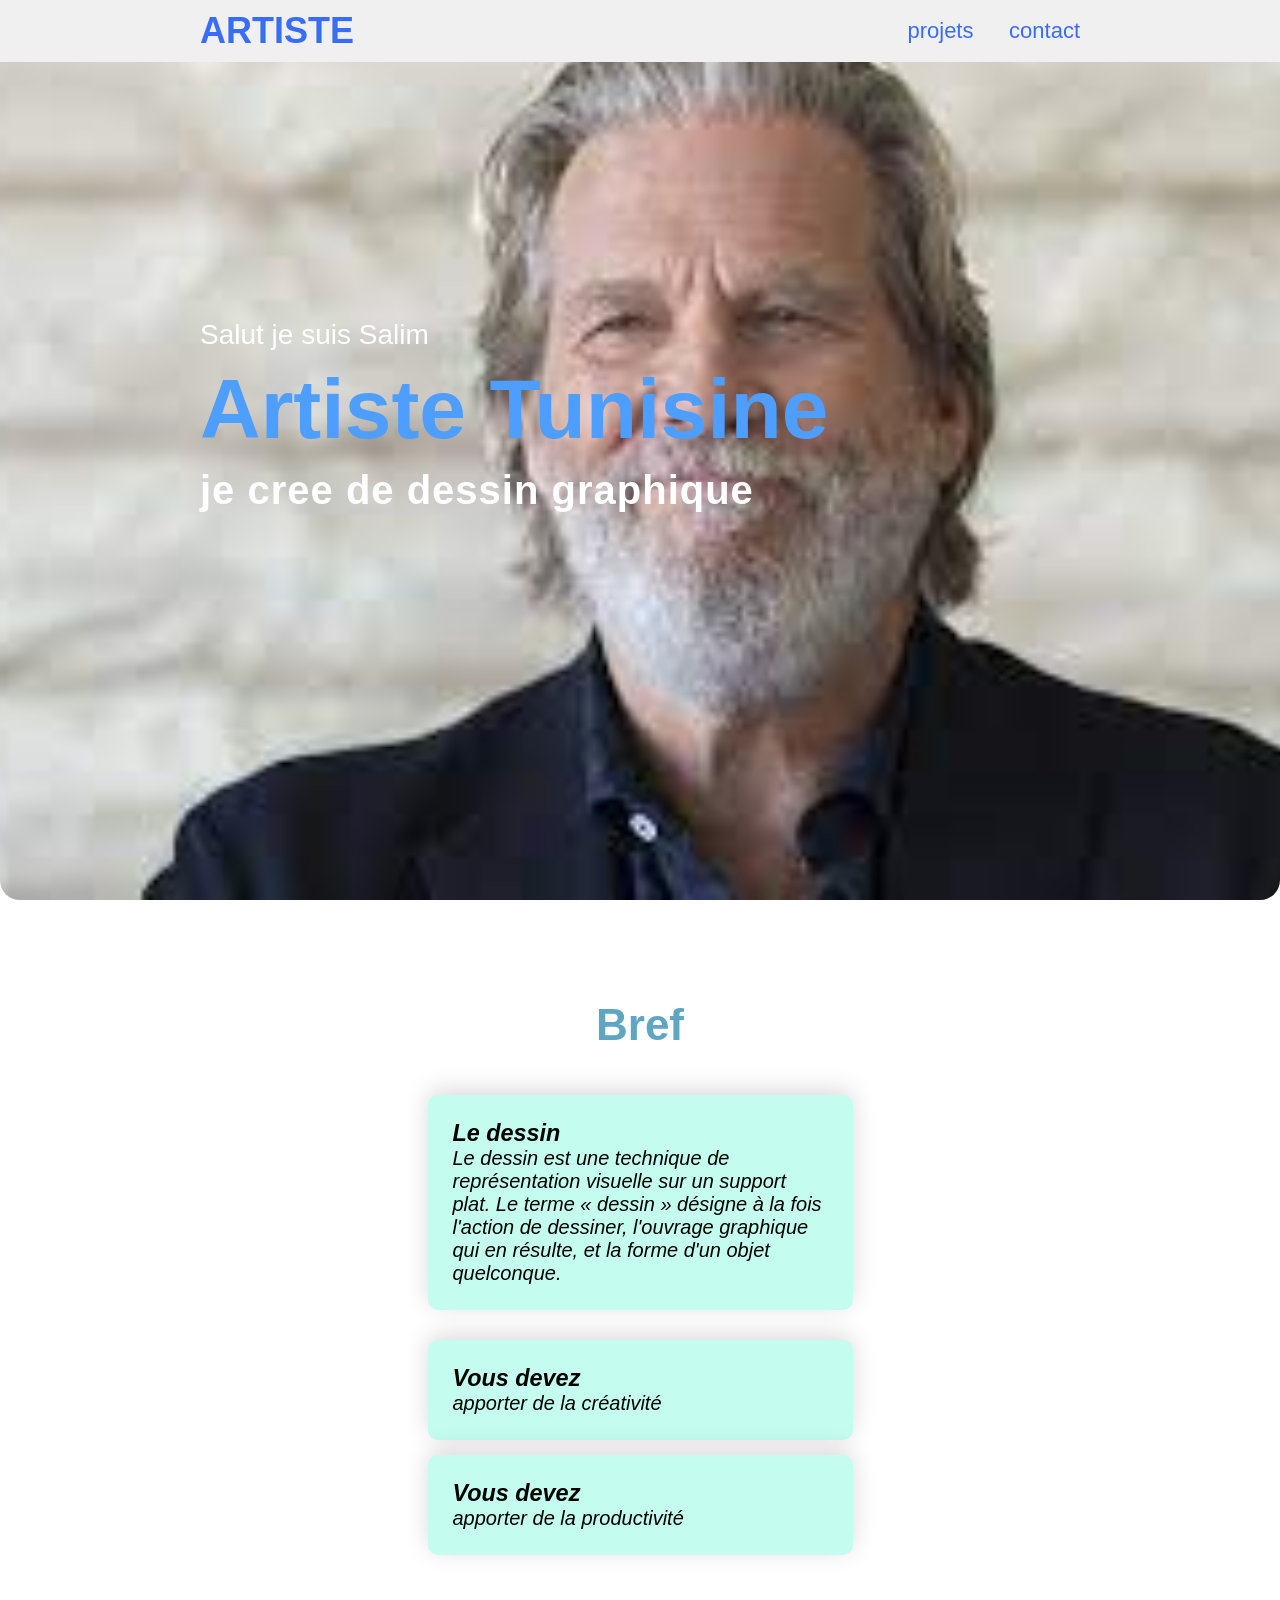
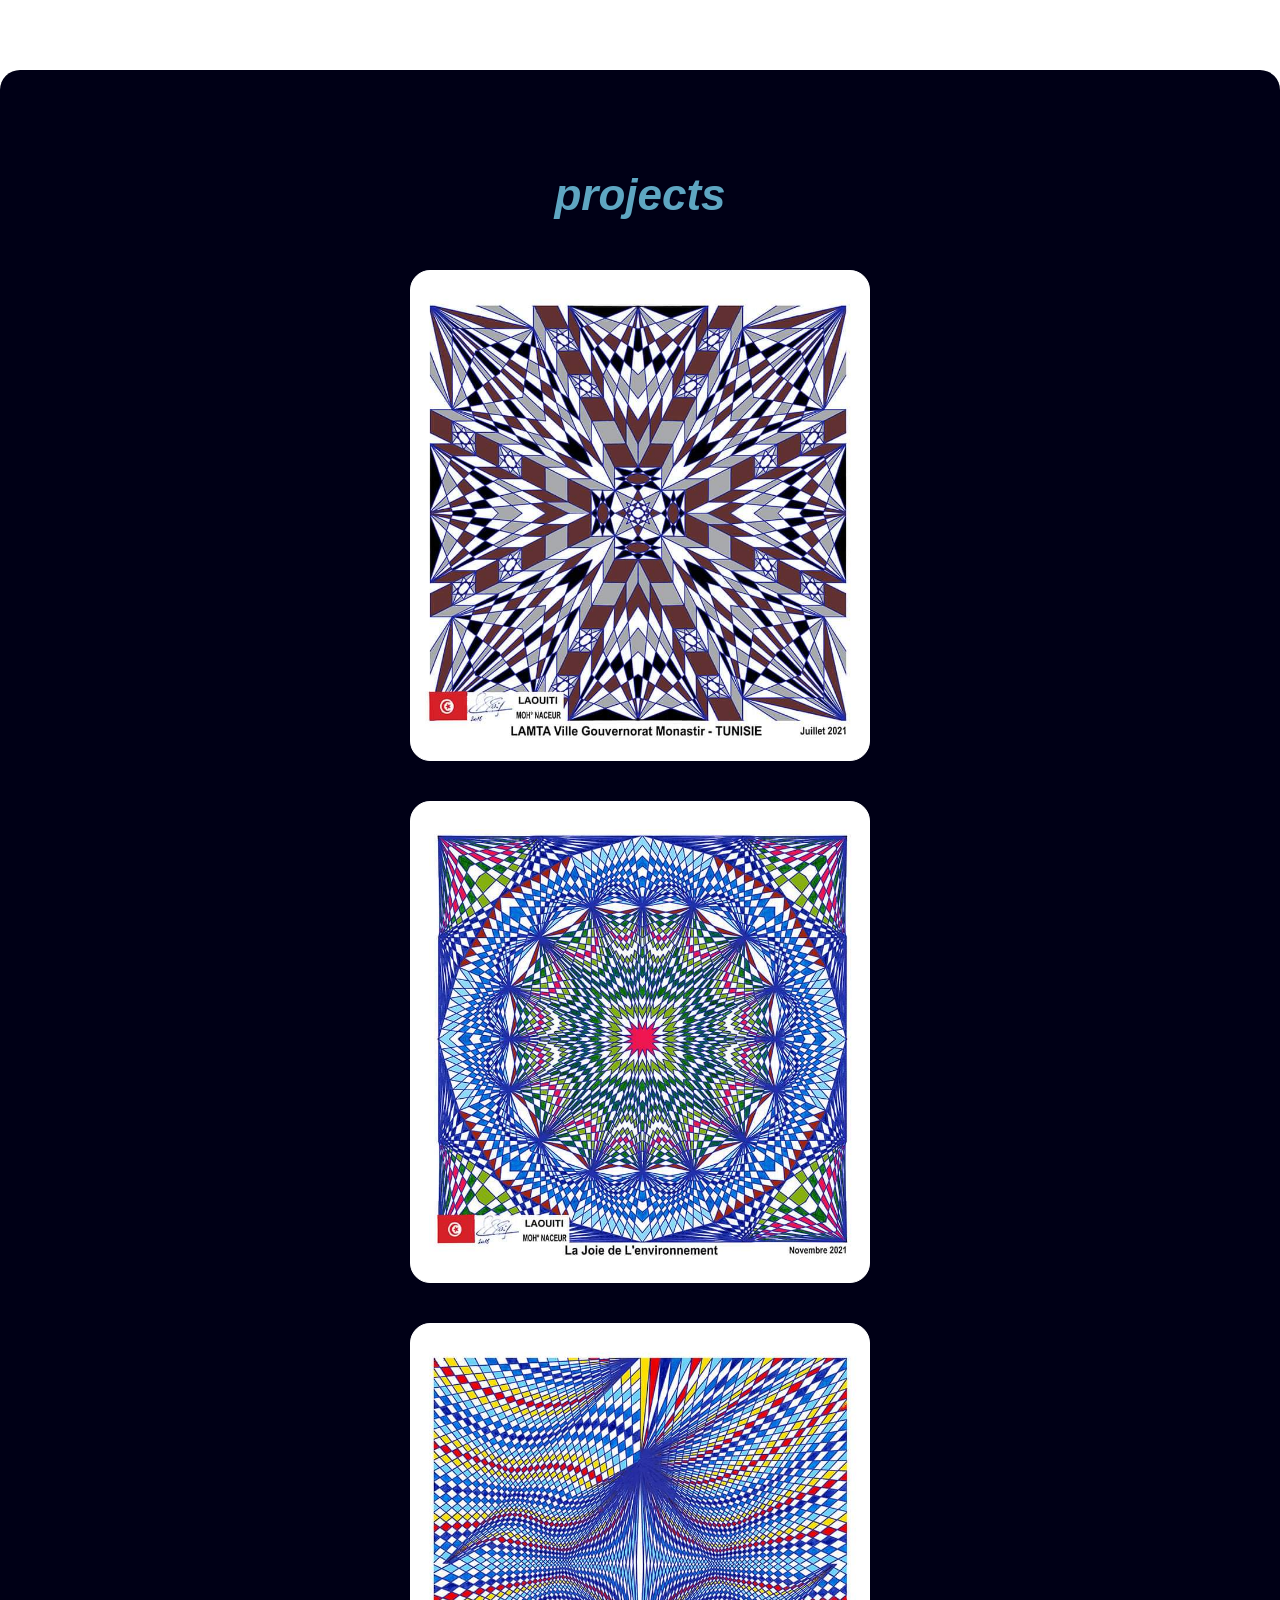
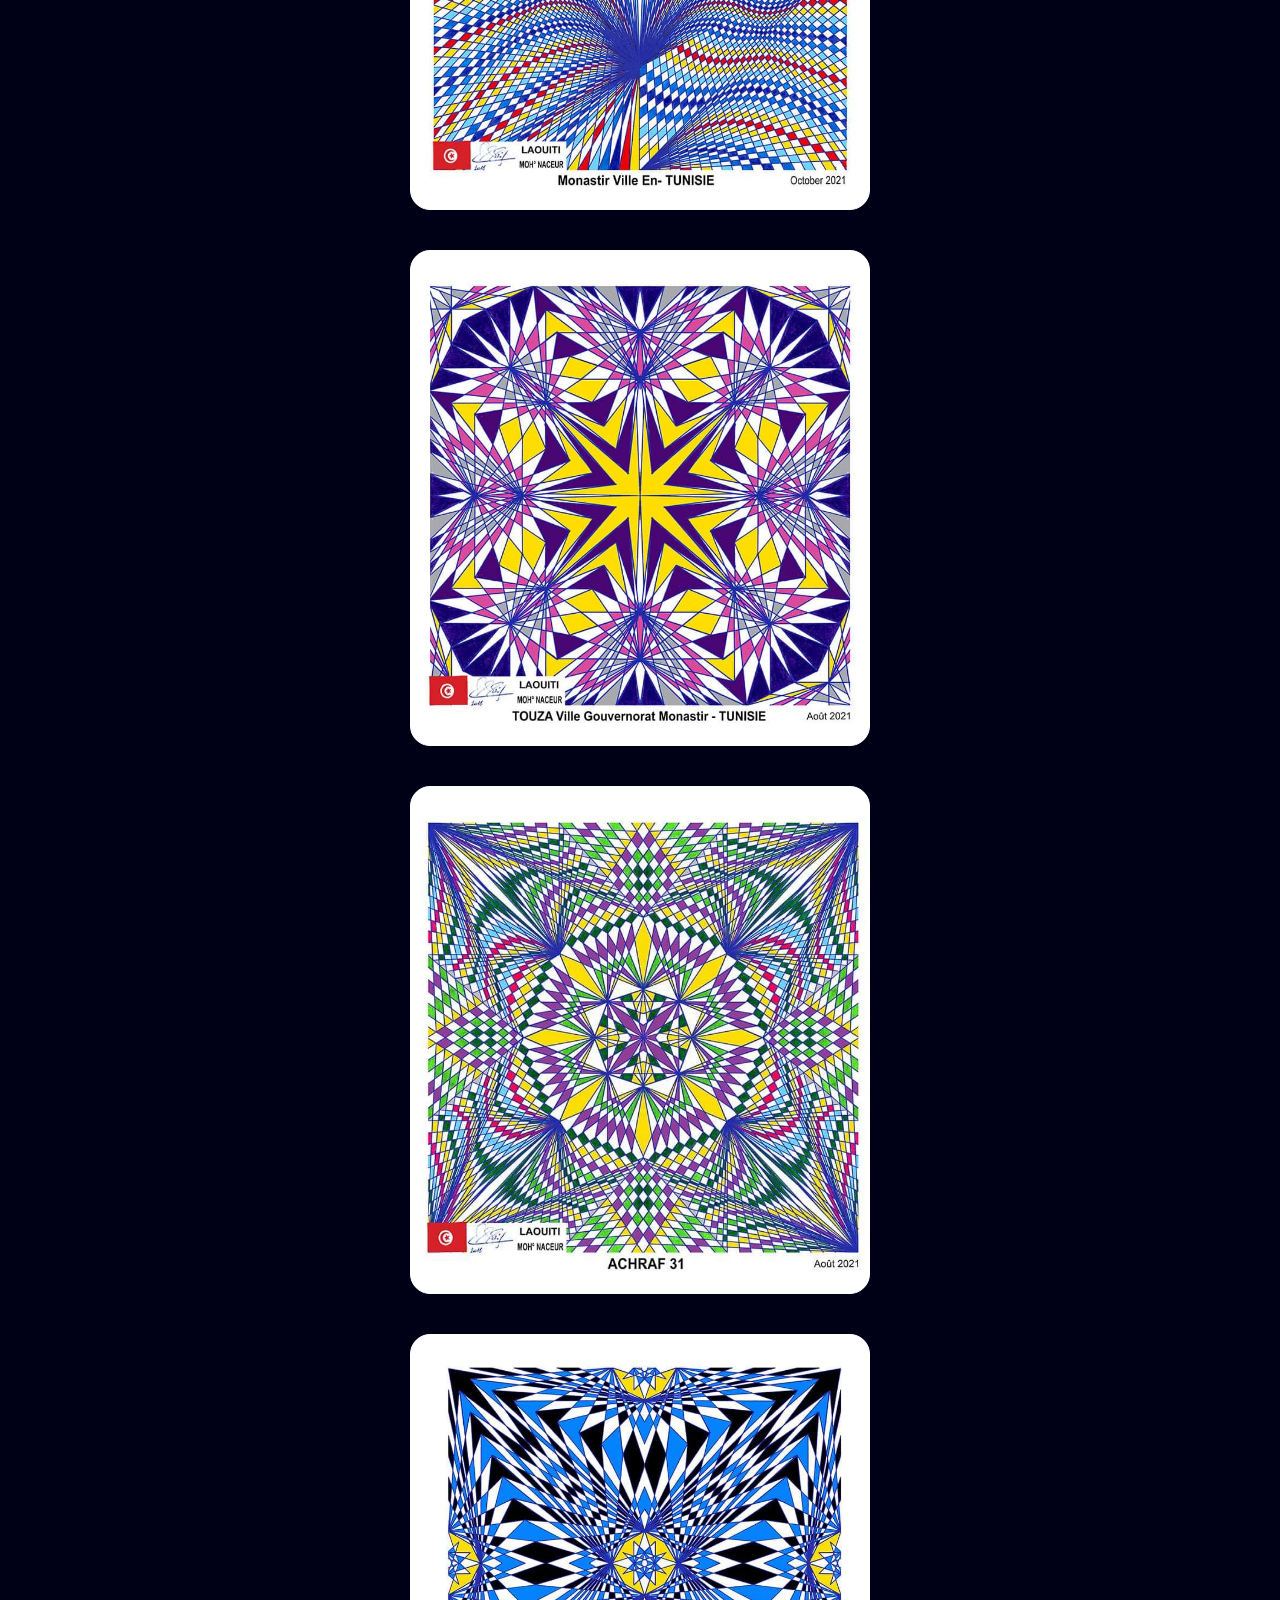
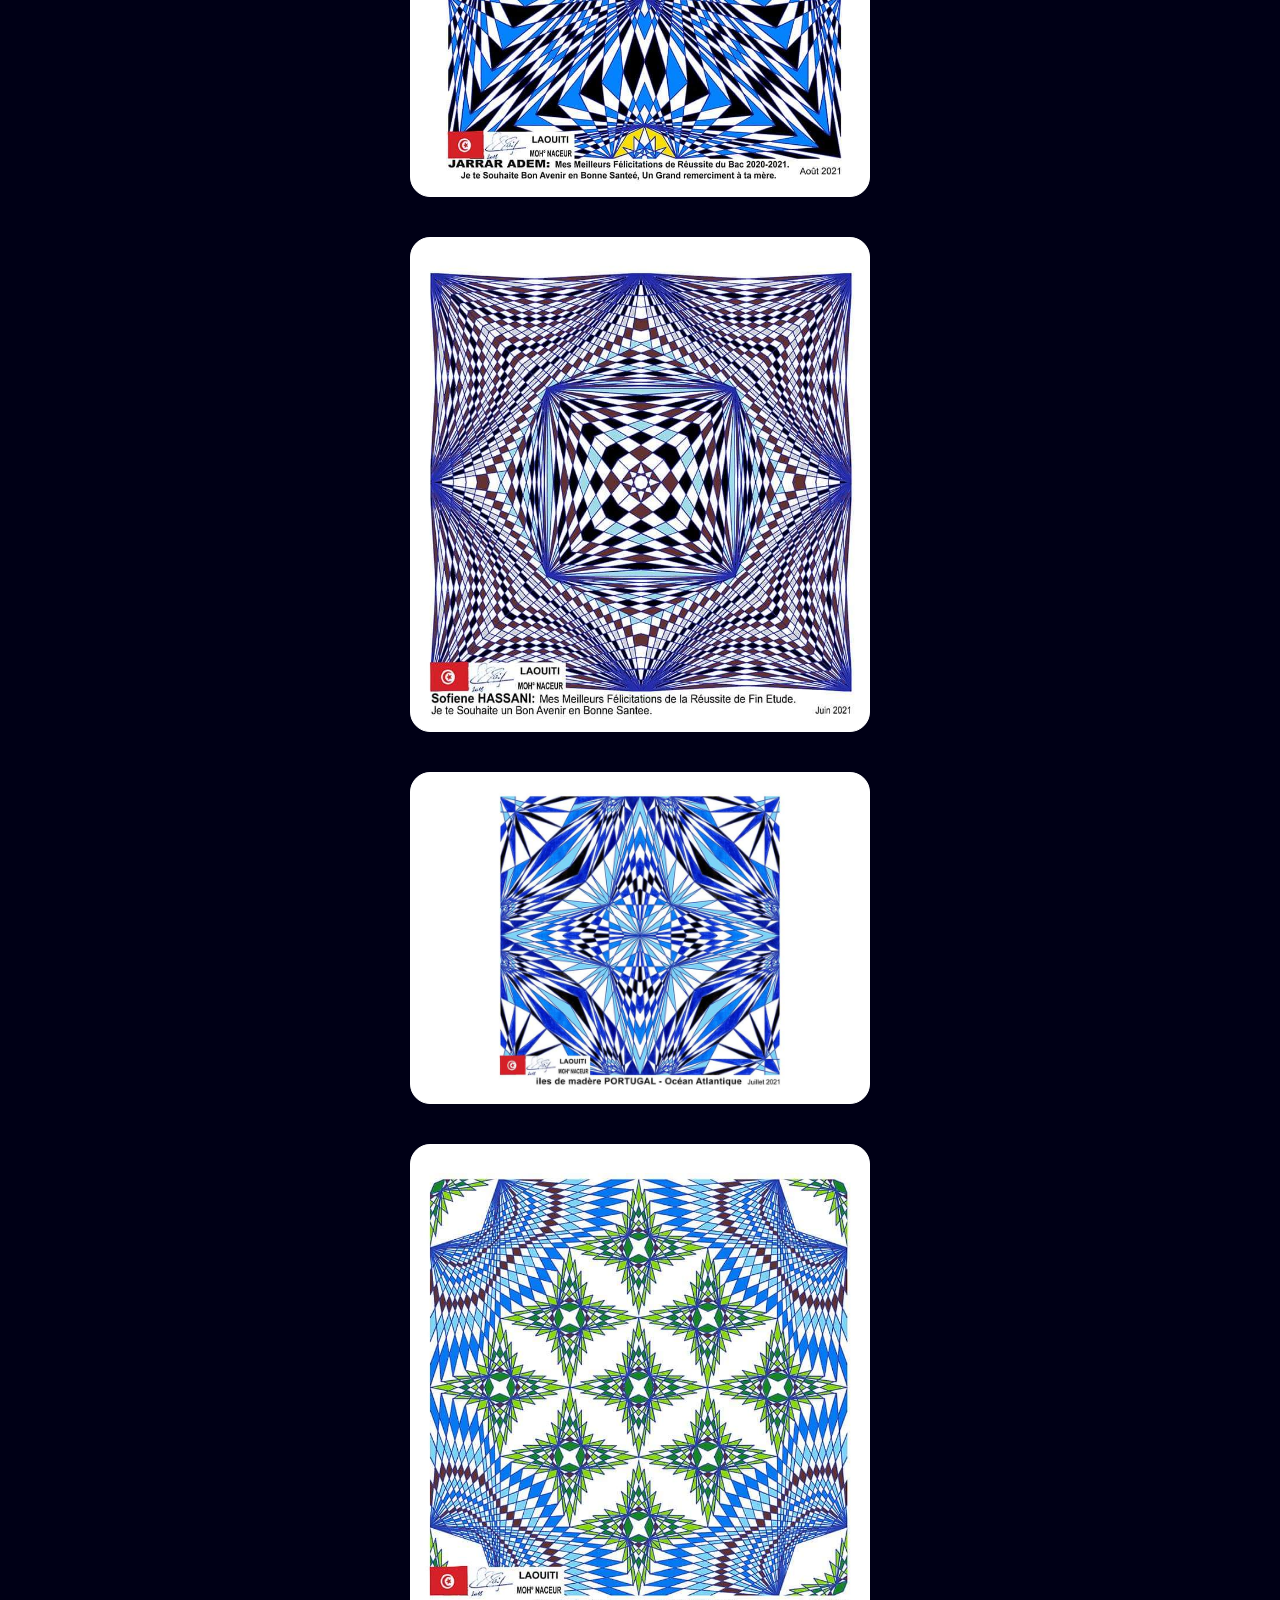
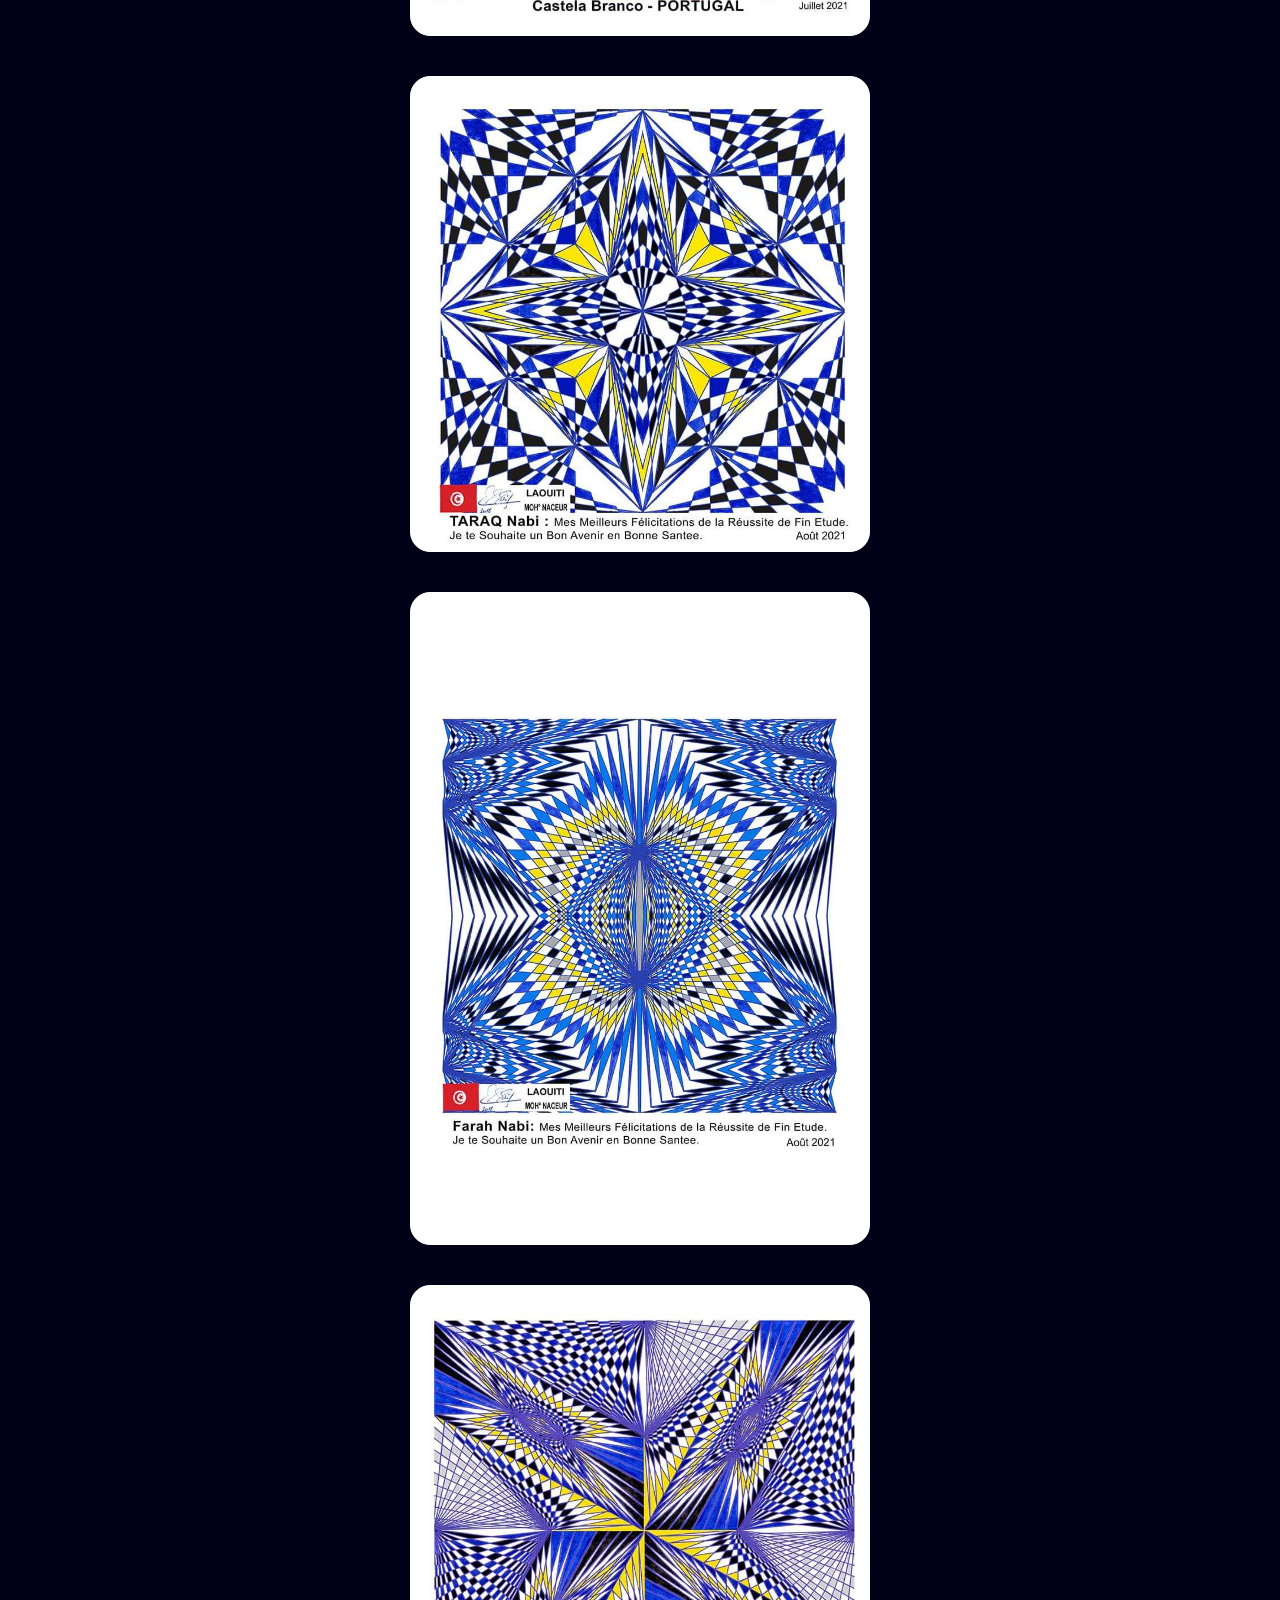
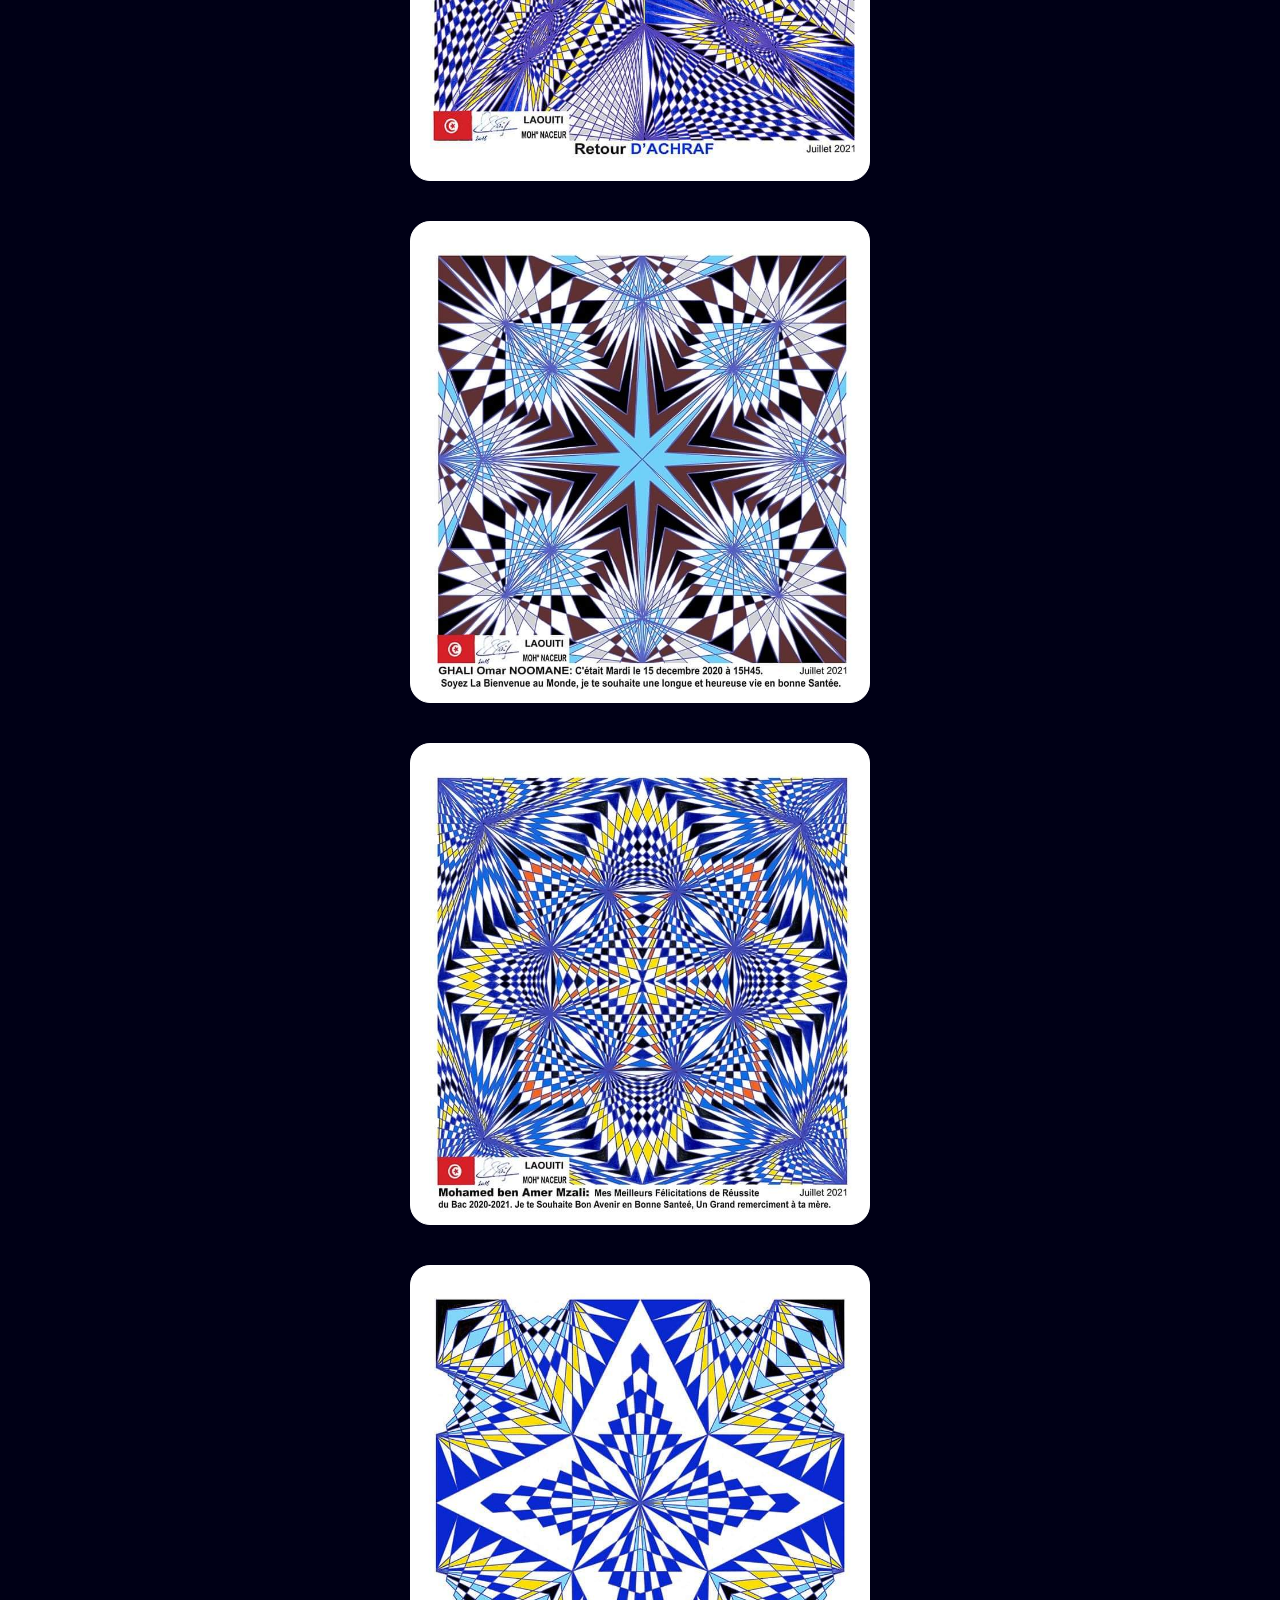
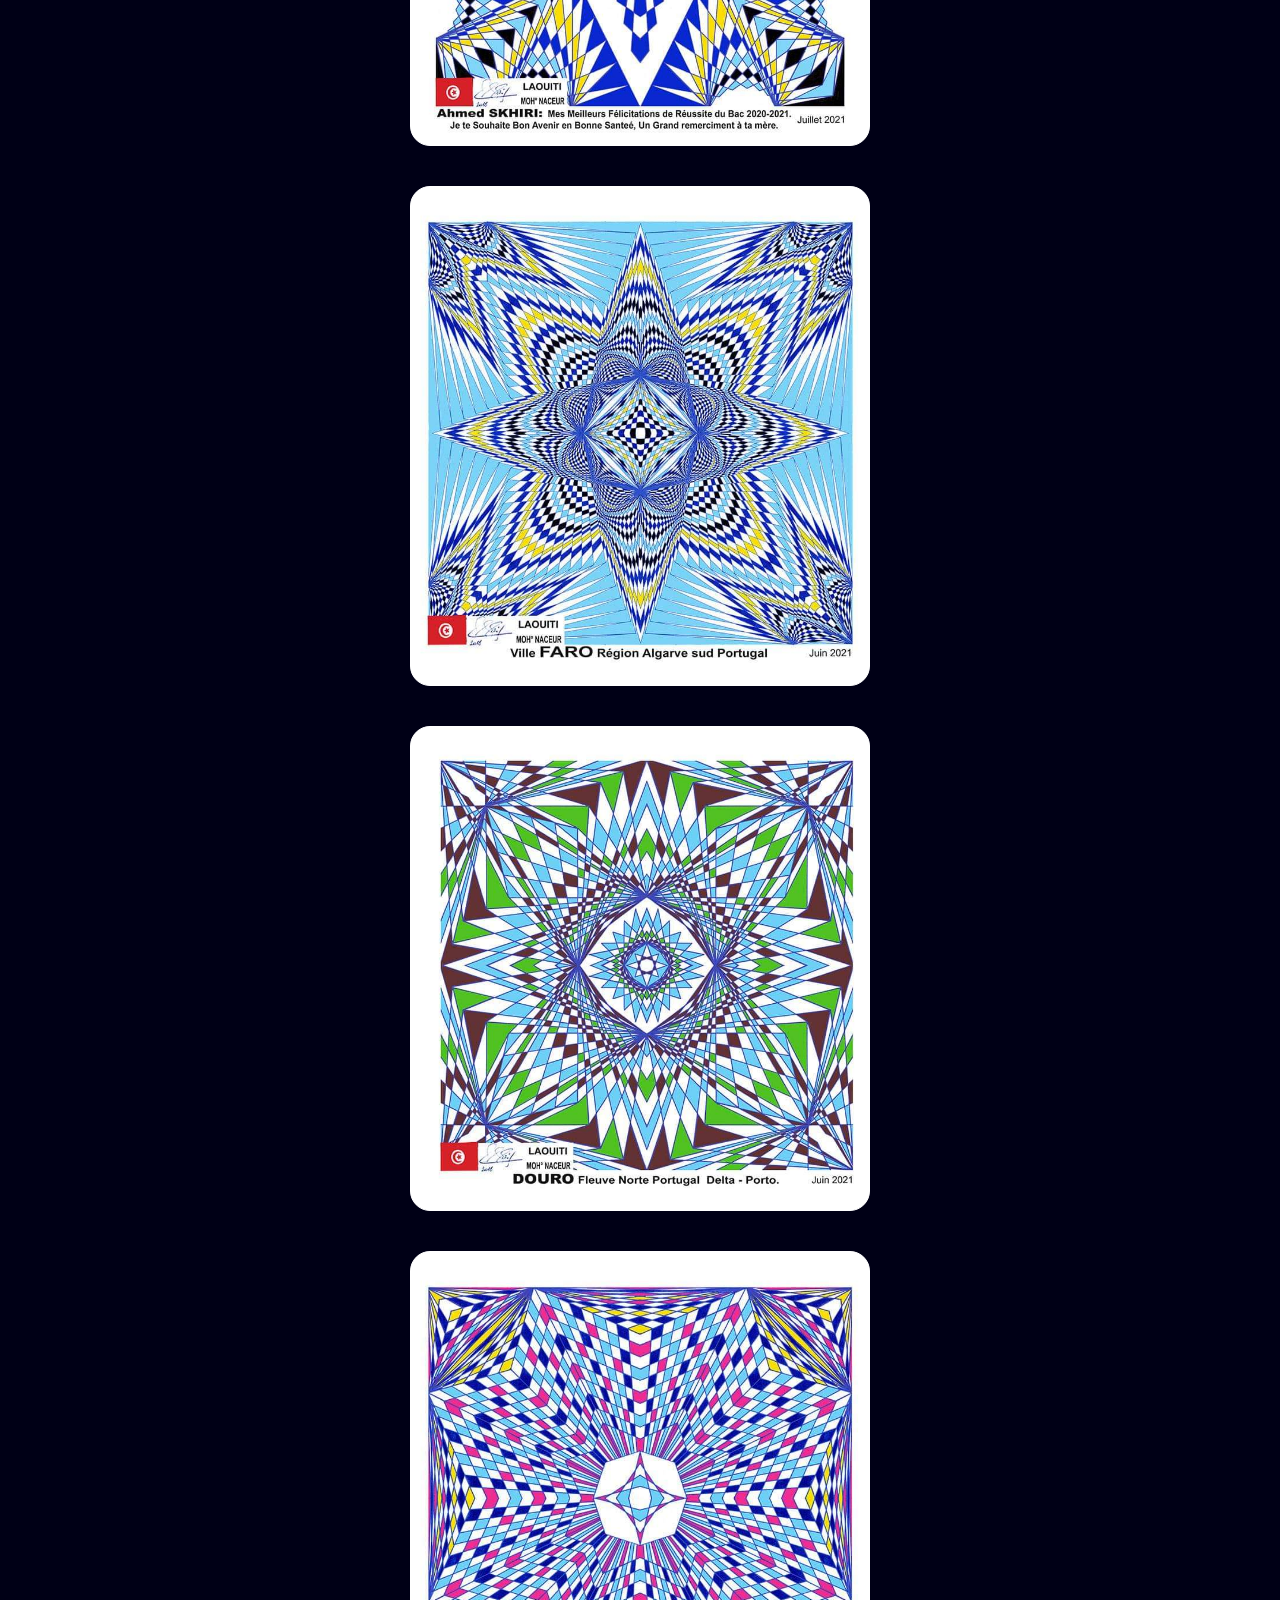
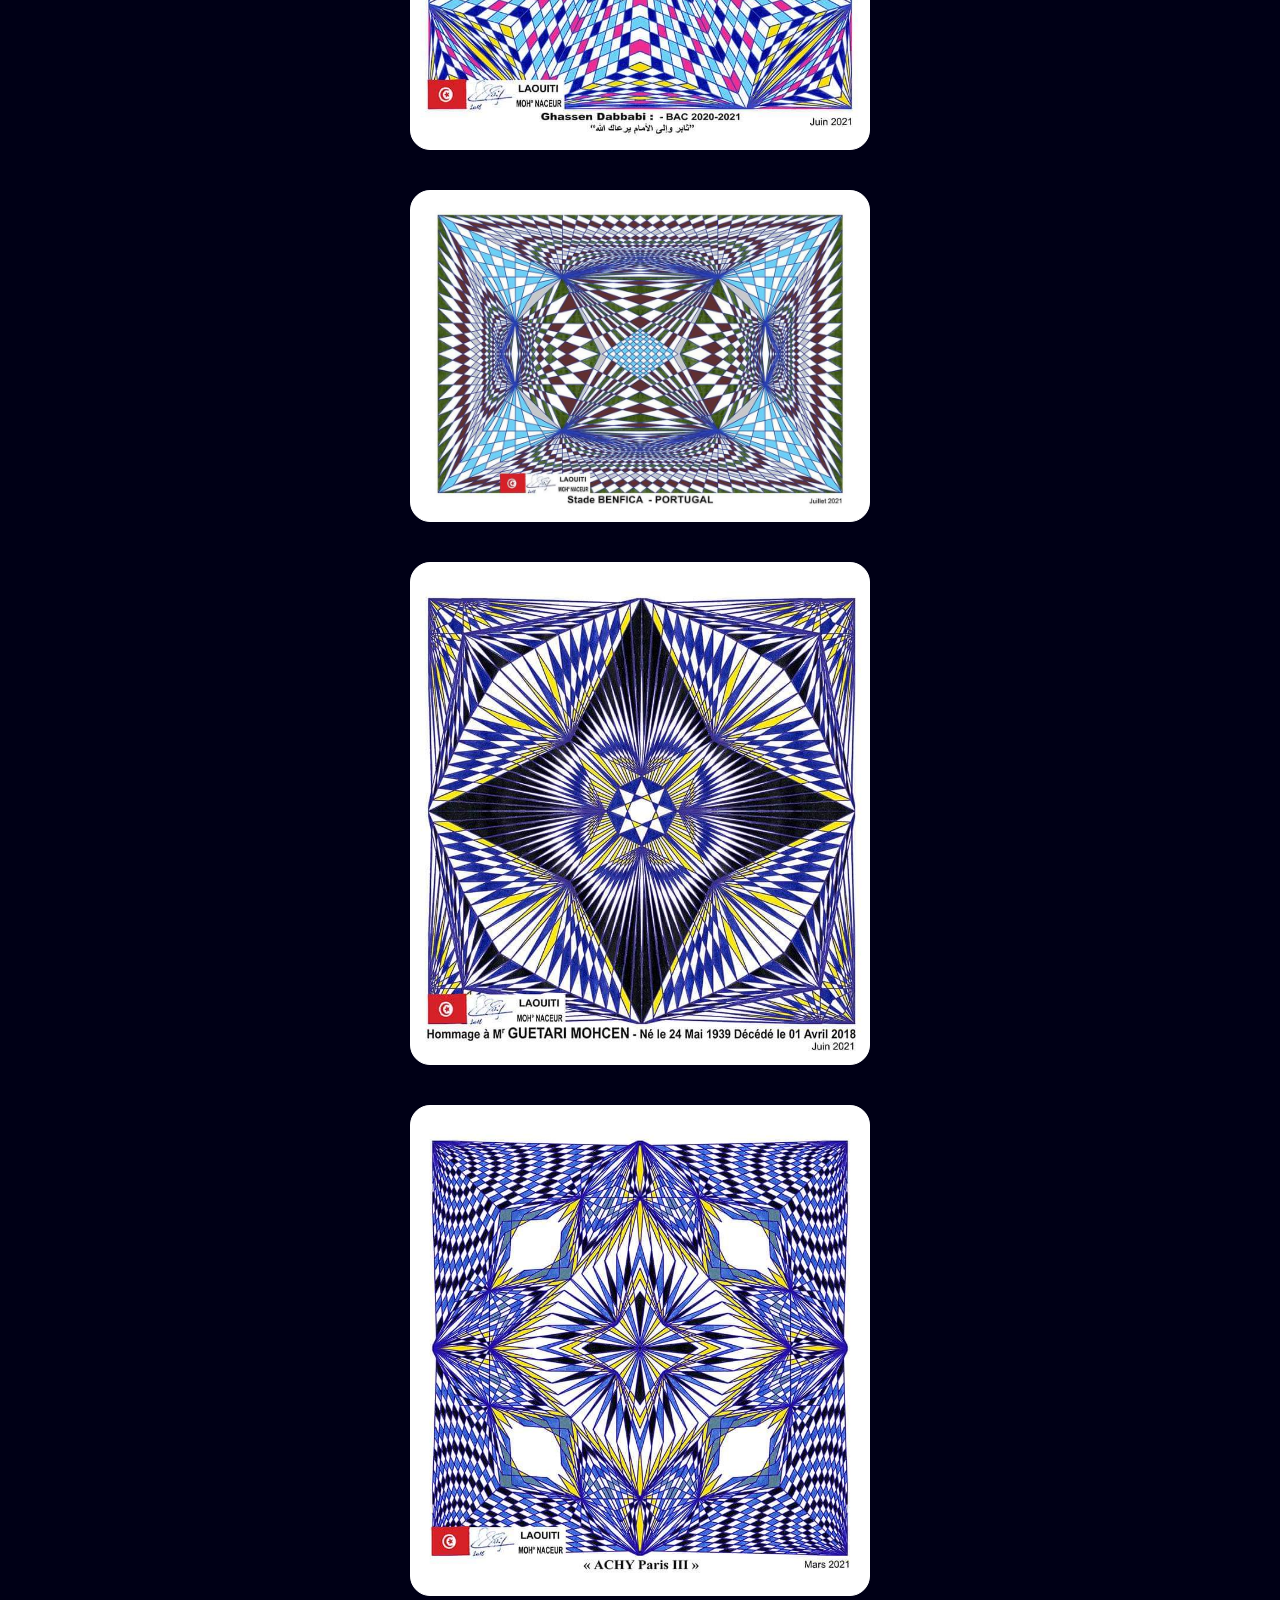
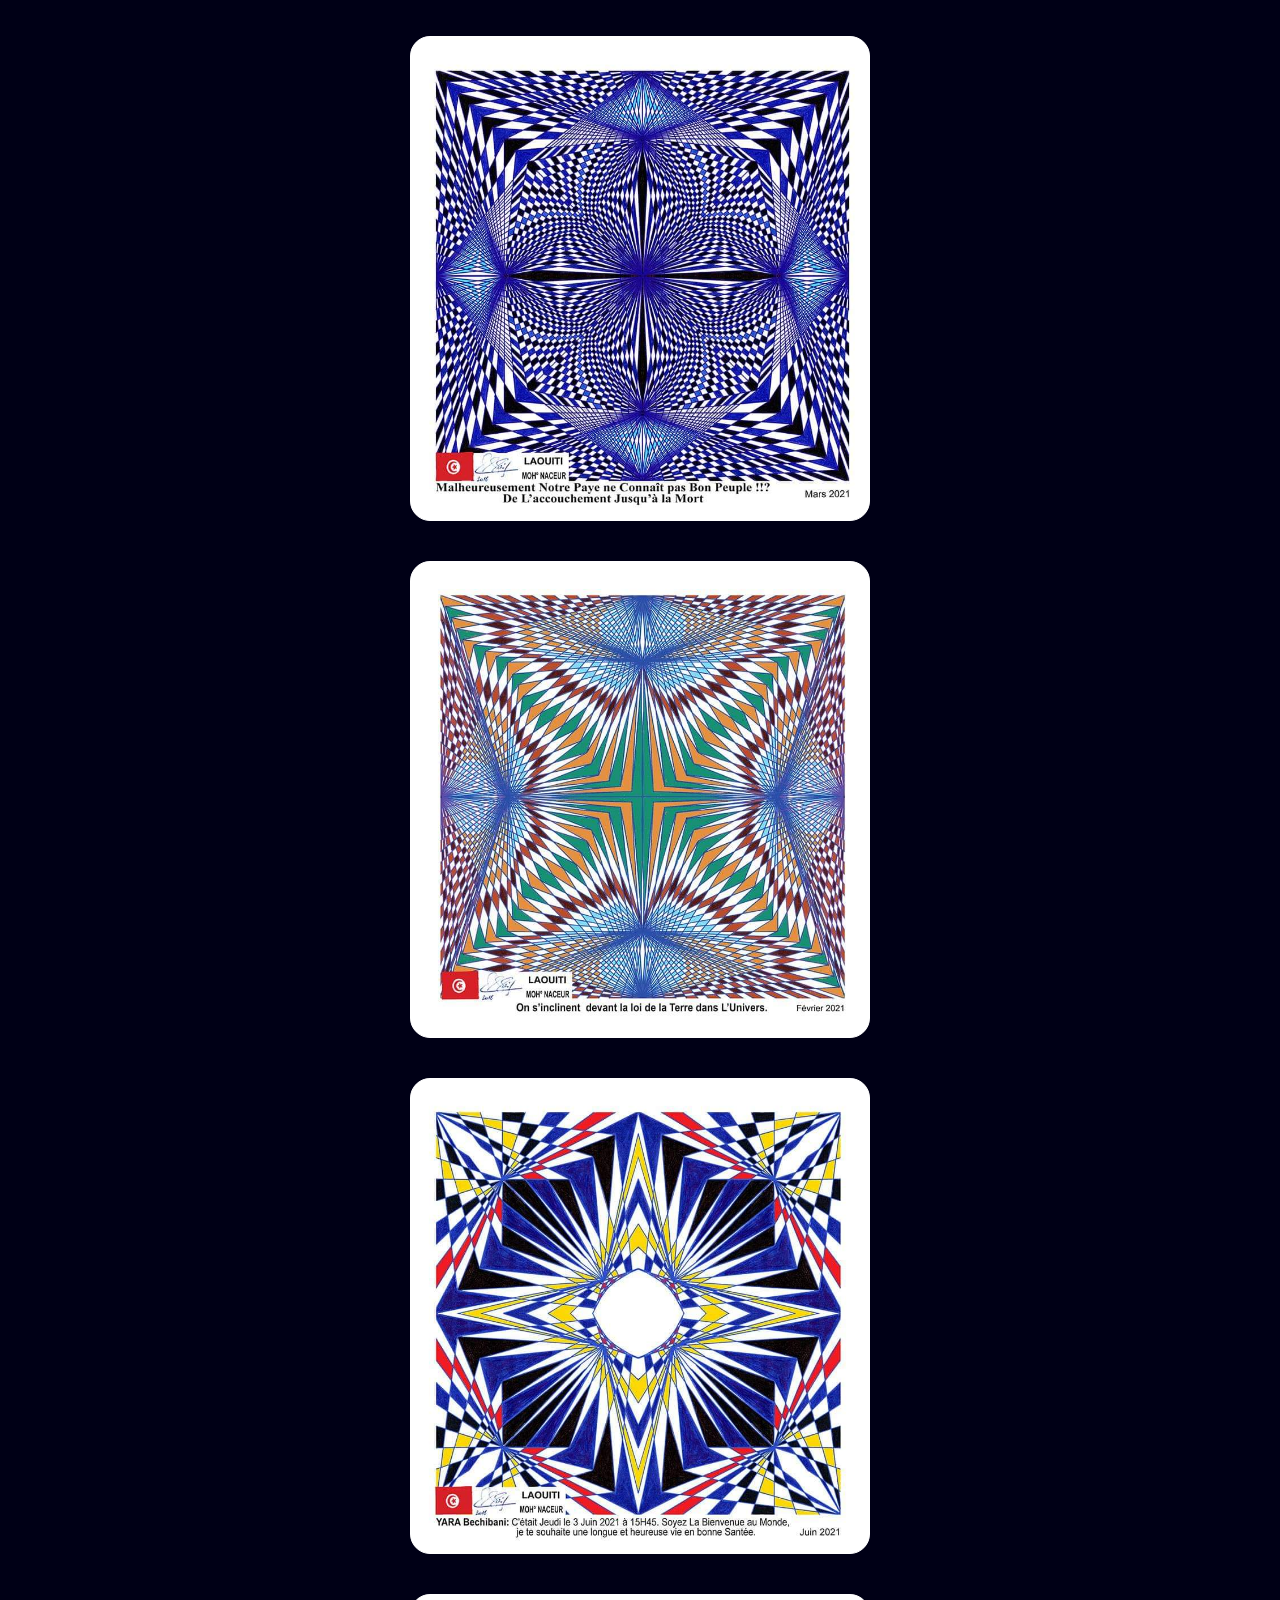
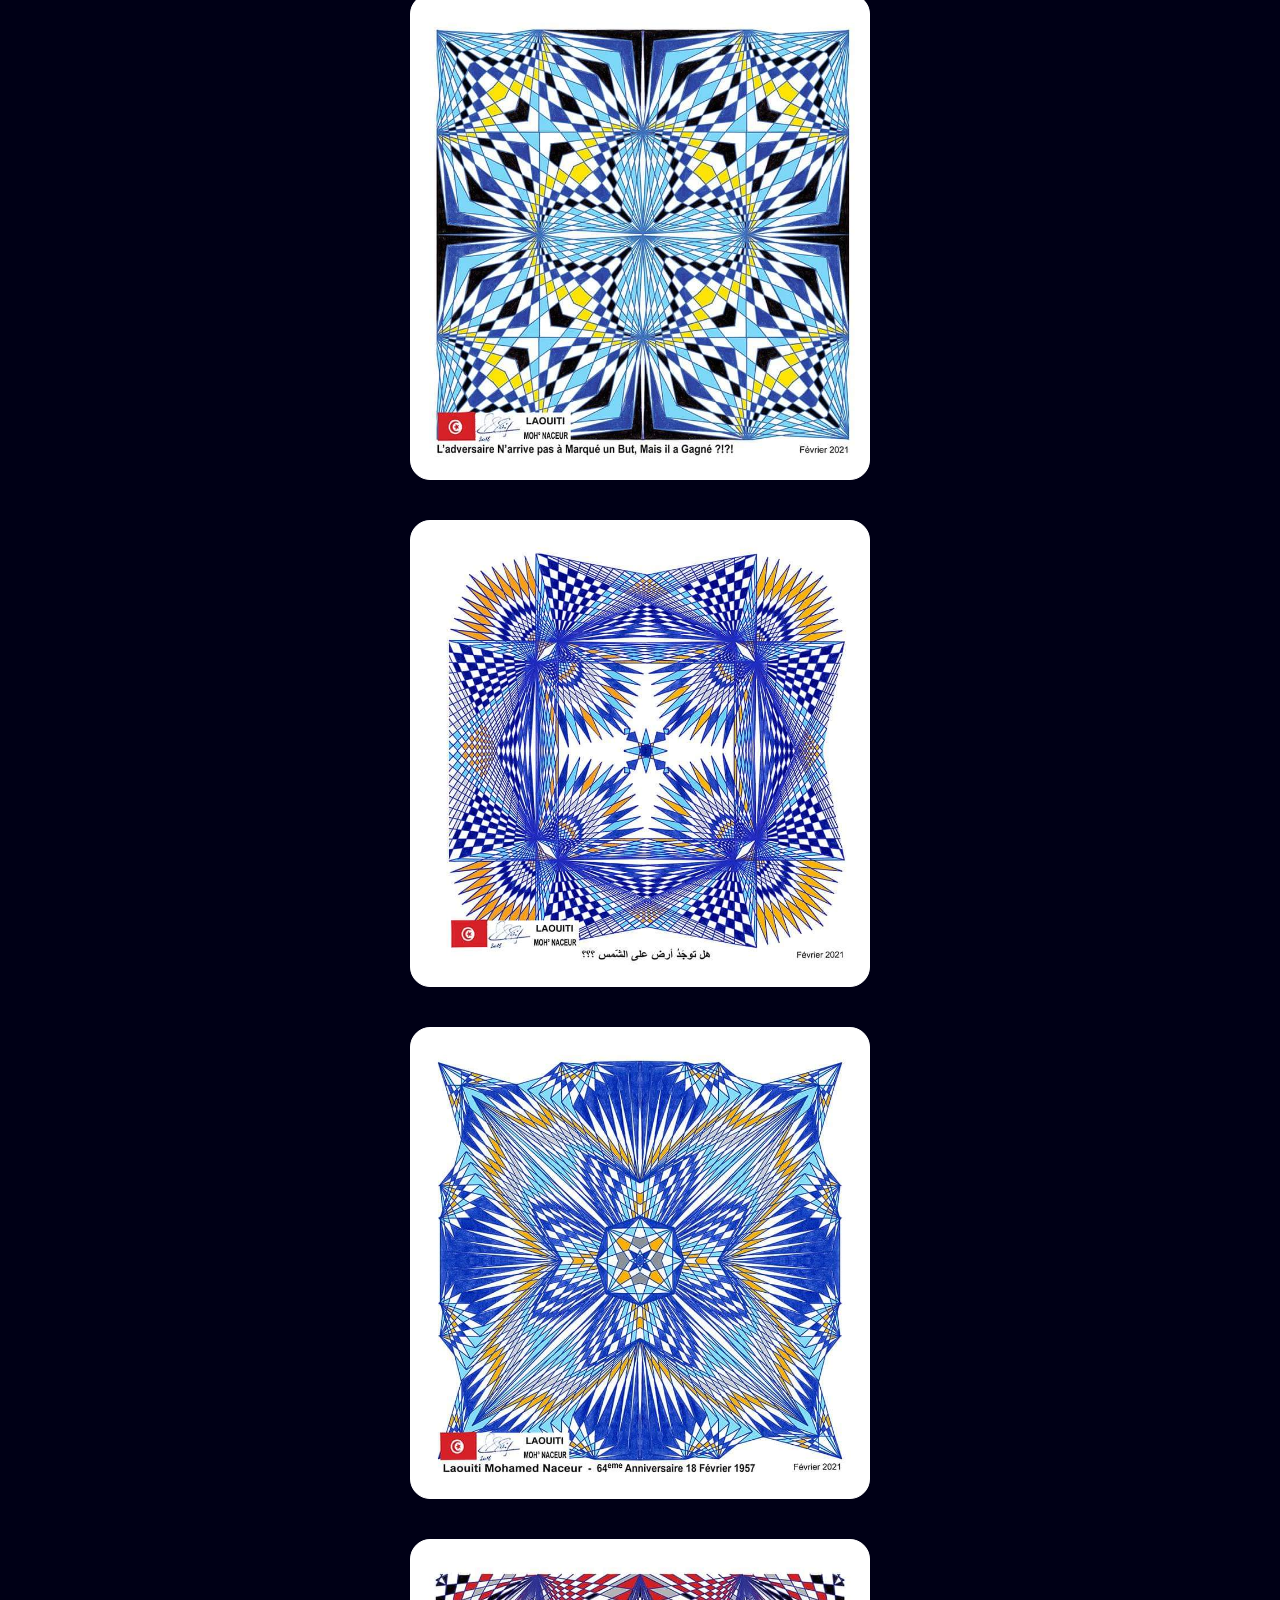
<file: index.html>
<!DOCTYPE html>
<html lang="en">
<head>
    <meta charset="UTF-8">
    <meta http-equiv="X-UA-Compatible" content="IE=edge">
    <meta name="viewport" content="width=device-width, initial-scale=1.0">
    <link rel="stylesheet" href="index2.css">
    <title>Document</title>
</head>
<body>
    <header>
        <a href="#" class="logo">artiste</a>
          <nav class="navigation">
           
              <a href="#projets">projets</a>
              <a href="#contact">contact</a></nav>
    </header>

   <section class="main"> 
     <div>
        <h2>Salut je suis Salim<br><span>Artiste Tunisine</span><br></h2>
        <h3>je cree de dessin graphique</h3>

        <div class="social-icons">
        <a href="#"><i class="fab fa-linkedin"></i></a>
        <a href="#"><i class="fab fa-linkedin"></i></a>
        <a href="#"><i class="fab fa-facebook-square"></i></a>
        <a href="#"><i class="fab fa-facebook-square"></i></a>
        </div>
     </div>

   </section>

  <section  class="cards" id="services">

  <h2 class="title">Bref </h2>
        <div class="content">
           <div class="card">
               <div class="icon">
                      <i class="fas fa-edit></i>
               </div>   
                <div class="info">
                  <h3>Le dessin</h3>
                  <p>Le dessin est une technique de représentation visuelle
                       sur un support plat. Le terme « dessin » désigne à 
                      la fois l'action de dessiner, l'ouvrage graphique qui 
                      en résulte, et la forme d'un objet quelconque.</p>

                </div>

           </div>
           <div class="card">
               <div class="icon">
                      <i class="fas fa-edit></i>
               </div>   
            <div class="info">
              <h3>Vous devez</h3>
              <p>apporter de la créativité</p>

            </div>

       </div>

       <div class="card">
           <div class="icon">
                      <i class="fas fa-edit></i>
               </div>   
        <div class="info">
          <h3>Vous devez</h3>
          <p>apporter de la productivité</p>

        </div>

   </div>


        </div>

  </section>
  <section class="projects" id="projets">
        <h2 class="title">projects</h2>
       <div class=content>
           <div class="project-card">
               <div class="project-image">
                   <img src="FB_IMG_1639413493015.jpg">
               </div>
           </div>
           
           <div class="project-card">
            <div class="project-image">
                <img src="FB_IMG_1639413532919.jpg">
            </div>
        </div>
        <div class="project-card">
            <div class="project-image">
                <img src="FB_IMG_1639413545718.jpg">
            </div>
        </div>
        <div class="project-card">
            <div class="project-image">
                <img src="FB_IMG_1639413554314.jpg">
            </div>
        </div>
        <div class="project-card">
            <div class="project-image">
                <img src="FB_IMG_1639418788634.jpg">
            </div>
        </div>
        <div class="project-card">
            <div class="project-image">
                <img src="FB_IMG_1639418796585.jpg">
            </div>
        </div>
        <div class="project-card">
            <div class="project-image">
                <img src="FB_IMG_1639418803577.jpg">
            </div>
        </div>
        <div class="project-card">
            <div class="project-image">
                <img src="FB_IMG_1639418809960.jpg">
            </div>
        </div>
      
       
        <div class="project-card">
            <div class="project-image">
                <img src="FB_IMG_1639418820730.jpg">
            </div>
        </div>
        <div class="project-card">
            <div class="project-image">
                <img src="FB_IMG_1639418827598.jpg">
            </div>
        </div>
        <div class="project-card">
            <div class="project-image">
                <img src="FB_IMG_1639418832856.jpg">
            </div>
        </div>
        <div class="project-card">
            <div class="project-image">
                <img src="FB_IMG_1639418849565.jpg">
            </div>
        </div>
        <div class="project-card">
            <div class="project-image">
                <img src="FB_IMG_1639418854590.jpg">
            </div>
        </div>
        <div class="project-card">
            <div class="project-image">
                <img src="FB_IMG_1639418858831.jpg">
            </div>
        </div>
        <div class="project-card">
            <div class="project-image">
                <img src="FB_IMG_1639418863571.jpg">
            </div>
        </div>
        <div class="project-card">
            <div class="project-image">
                <img src="FB_IMG_1639418871290.jpg">
            </div>
        </div>
        <div class="project-card">
            <div class="project-image">
                <img src="FB_IMG_1639418876045.jpg">
            </div>
        </div>
        <div class="project-card">
            <div class="project-image">
                <img src="FB_IMG_1639418881792.jpg">
            </div>
        </div>
        
        <div class="project-card"> 
            <div class="project-image">
                <img src="FB_IMG_1639418815782.jpg">
            </div>
        </div>
         
        <div class="project-card">
            <div class="project-image">
                <img src="FB_IMG_1639418901830.jpg">
            </div>
        </div>
        <div class="project-card">
            <div class="project-image">
                <img src="FB_IMG_1639418909794.jpg">
            </div>
        </div>
        <div class="project-card">
            <div class="project-image">
                <img src="FB_IMG_1639418917679.jpg">
            </div>
        </div>
        <div class="project-card">
            <div class="project-image">
                <img src="FB_IMG_1639418943543.jpg">
            </div>
        </div>
        <div class="project-card">  
            <div class="project-image">
                <img src="FB_IMG_1639418887575.jpg">
            </div>
        </div>
        <div class="project-card">
            <div class="project-image">
                <img src="FB_IMG_1639418949318.jpg">
            </div>
        </div>
        <div class="project-card">
            <div class="project-image">
                <img src="FB_IMG_1639418957701.jpg">
            </div>
        </div>
        <div class="project-card">
            <div class="project-image">
                <img src="FB_IMG_1639418966003.jpg">
            </div>
        </div>
        <div class="project-card">
            <div class="project-image">
                <img src="FB_IMG_1639418974255.jpg">
            </div>
        </div>
        <div class="project-card">
            <div class="project-image">
                <img src="FB_IMG_1639418980339.jpg">
            </div>
        </div>
        <div class="project-card">
            <div class="project-image">
                <img src="FB_IMG_1639418985623.jpg">
            </div>
        </div>
        <div class="project-card">
            <div class="project-image">
                <img src="FB_IMG_1639418991232.jpg">
            </div>
        </div>
        <div class="project-card">
            <div class="project-image">
                <img src="FB_IMG_1639418996280.jpg">
            </div>
        </div>
        <div class="project-card">
            <div class="project-image">
                <img src="FB_IMG_1639419001191.jpg">
            </div>
        </div>
        <div class="project-card">
            <div class="project-image">
                <img src="FB_IMG_1639419005932.jpg">
            </div>
        </div>
        <div class="project-card">
            <div class="project-image">
                <img src="FB_IMG_1639419013150.jpg">
            </div>
        </div>
        <div class="project-card">
            <div class="project-image">
                <img src="FB_IMG_1639419018165.jpg">
            </div>
        </div>
        <div class="project-card">
            <div class="project-image">
                <img src="FB_IMG_1639419023020.jpg">
            </div>
        </div>
        <div class="project-card">
            <div class="project-image">
                <img src="FB_IMG_1639419027170.jpg">
            </div>
        </div>
        <div class="project-card">
            <div class="project-image">
                <img src="FB_IMG_1639419033498.jpg">
            </div>
        </div>
        <div class="project-card">
            <div class="project-image">
                <img src="FB_IMG_1639419041274.jpg">
            </div>
        </div>
        <div class="project-card">
            <div class="project-image">
                <img src="FB_IMG_1639419046497.jpg">
            </div>
        </div>
        <div class="project-card">
            <div class="project-image">
                <img src="FB_IMG_1639419053096.jpg">
            </div>
        </div>
        <div class="project-card">
            <div class="project-image">
                <img src="FB_IMG_1639419058223.jpg">
            </div>
        </div>
        <div class="project-card">
            <div class="project-image">
                <img src="FB_IMG_1639419064813.jpg">
            </div>
        </div>
        <div class="project-card">
            <div class="project-image">
                <img src="FB_IMG_1639419069571.jpg">
            </div>
        </div>
        <div class="project-card">
            <div class="project-image">
                <img src="FB_IMG_1639419074473.jpg">
            </div>
        </div>
        <div class="project-card">
            <div class="project-image">
                <img src="FB_IMG_1639419084007.jpg">
            </div>
        </div>
        <div class="project-card">
            <div class="project-image">
                <img src="FB_IMG_1639419093246.jpg">
            </div>
        </div>
        <div class="project-card">
            <div class="project-image">
                <img src="FB_IMG_1639419100609.jpg">
            </div>
        </div>
        <div class="project-card">
            <div class="project-image">
                <img src="FB_IMG_1639419113132.jpg">
            </div>
        </div>
        <div class="project-card">
            <div class="project-image">
                <img src="FB_IMG_1639419120616.jpg">
            </div>
        </div>
        <div class="project-card">
            <div class="project-image">
                <img src="FB_IMG_1639419125803.jpg">
            </div>
        </div>
        <div class="project-card">
            <div class="project-image">
                <img src="FB_IMG_1639419157987.jpg">
            </div>
        </div>
        <div class="project-card">
            <div class="project-image">
                <img src="FB_IMG_1639419168428.jpg">
            </div>
        </div>
        <div class="project-card">
            <div class="project-image">
                <img src="FB_IMG_1639678926479.jpg">
            </div>
        </div>
        <div class="project-card">
            <div class="project-image">
                <img src="FB_IMG_1639761503265.jpg">
            </div>
        </div>

       </div>
       

  </section>


<!-- <section class="card-contact" id="contact">
    <div class="title">  
    <h2>contact</h2>
    </div>
  <div class="content">
    <div class="card">
        <div class="icon">
               <i class="fas fa-edit></i>
        </div>   
         <div class="info">
           <h3>telephone</h3>
           <p>+216 029 124 125</p>

         </div>

    </div>e
               <i class="fas fa-edit></i>
        </div>   
     <div class="info">
       <h3>addresse</h3>
       <p>exemple@gmail.com</p>

     </div>

</div>



 </div>
  </section>
</section>-->
<div class="hovercards" id="contact">
    <h2 class="title">Contact</h2>
    <div class="container">
        
    <div class="card1">
        <div class="box">
        <div class="content">
            <h2>telephone</h2>
            <p>+216 024 215 124</p>
              <!--<a href="#">Read More</a>-->  
            </p>
        </div>
        </div>
    </div>
   
    <div class="card3">
        <div class="box">
        <div class="content">
            <h2>facebook</h2>
            <p>Salim Laouiti</p>
               <!--- <a href="#">Read More</a> !--->
            </p> 
            <a href="https://fr-fr.facebook.com/Faccna/"><h6>clique ici</h6></a>
        </div>
        </div>
    </div> 
    <div class="card2">
        <div class="box">
        <div class="content">
            <h2>address</h2>
            <p>exemple@gmail.com</p>
               <!--- <a href="#">Read More</a> !--->
            </p>
           
        </div>
        </div>
    </div>
</div>


<footer class="footer">
   <p>Copyrights @ <span>all right is preserverd</span></p>

</footer>
</body>
</html>
</file>
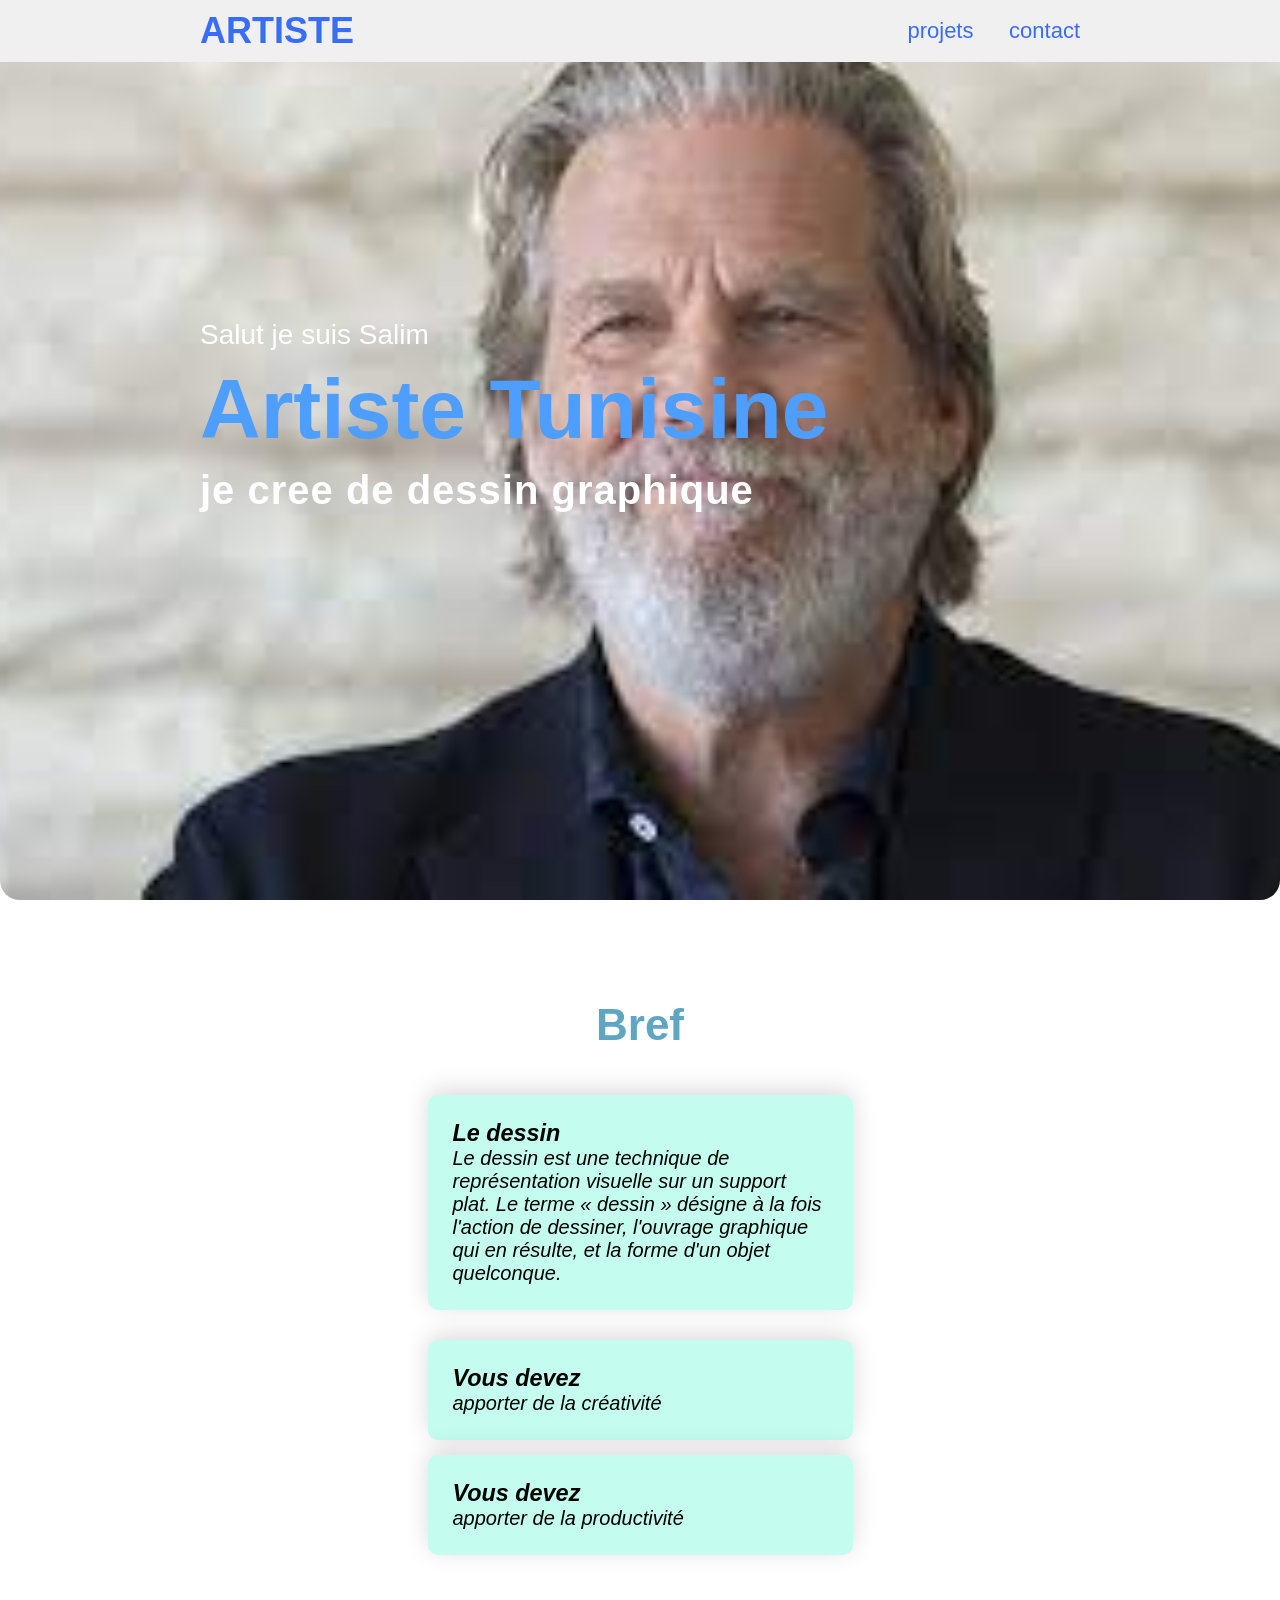
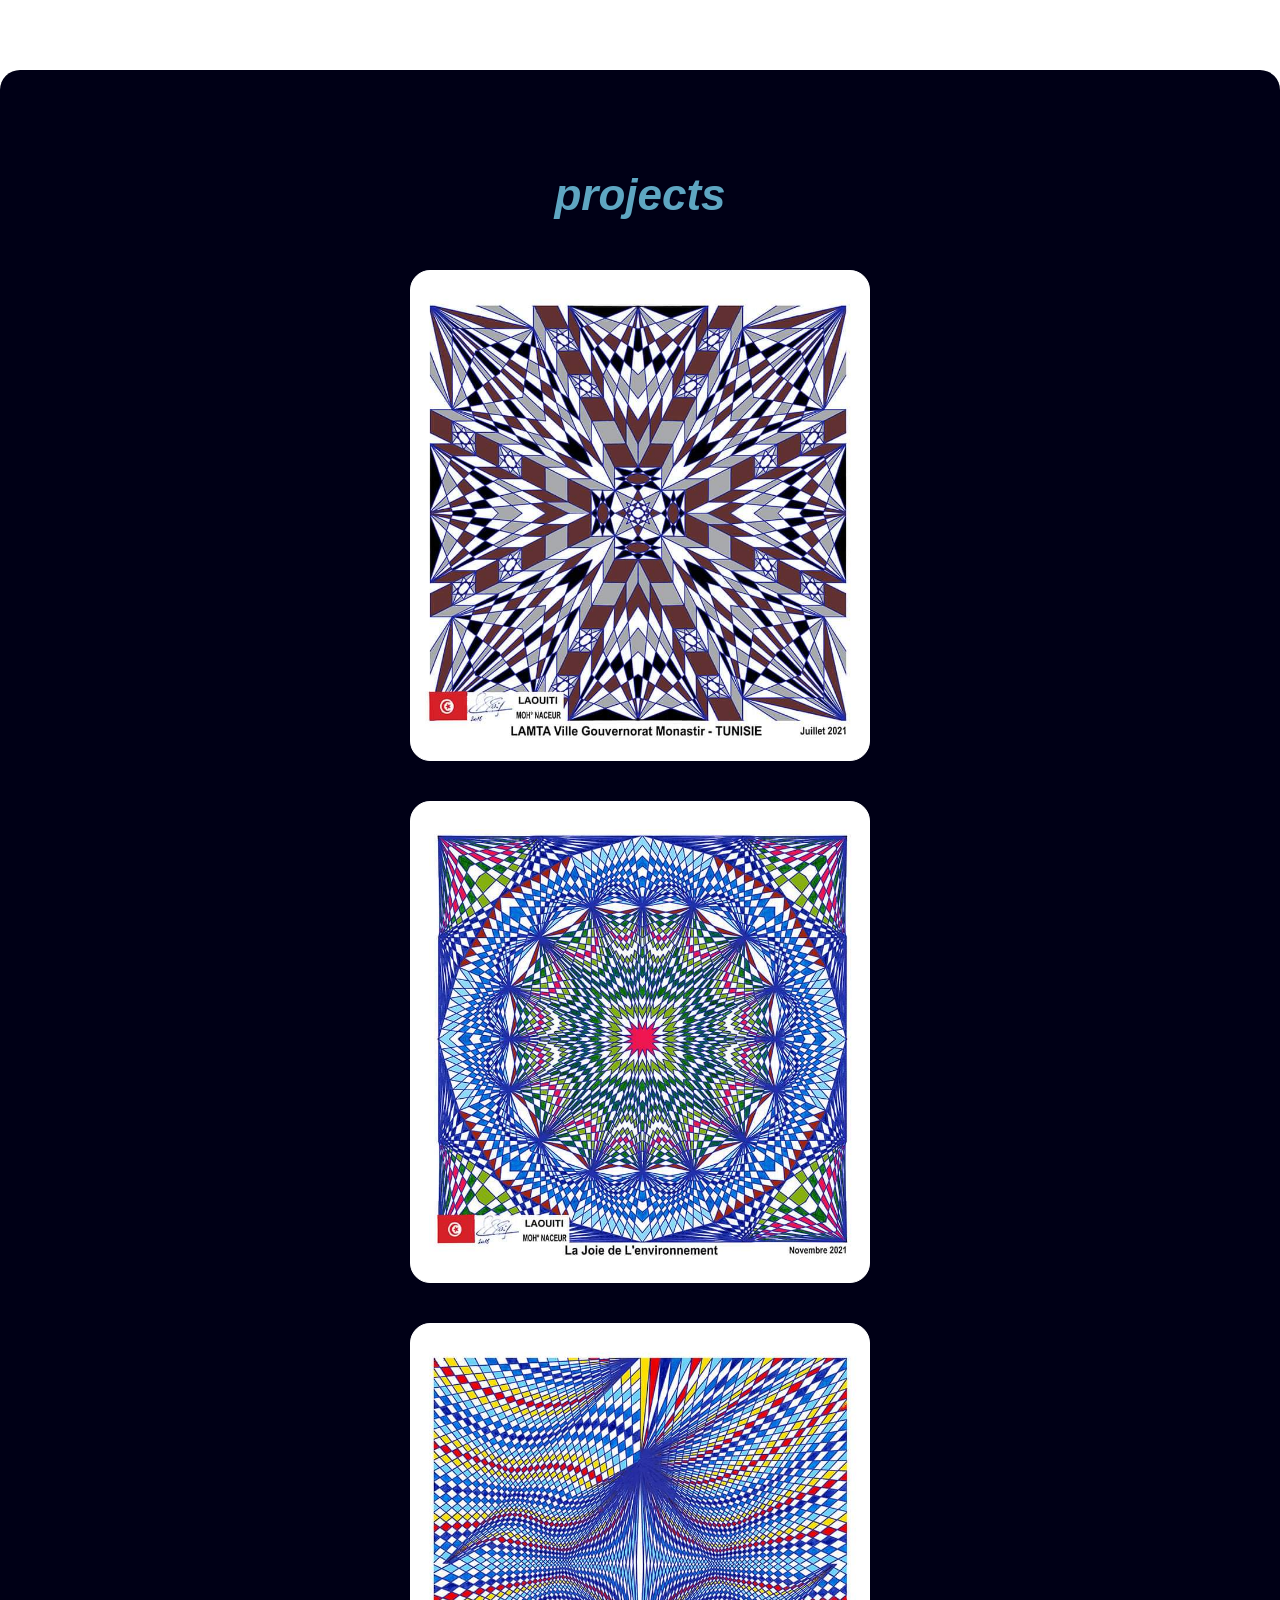
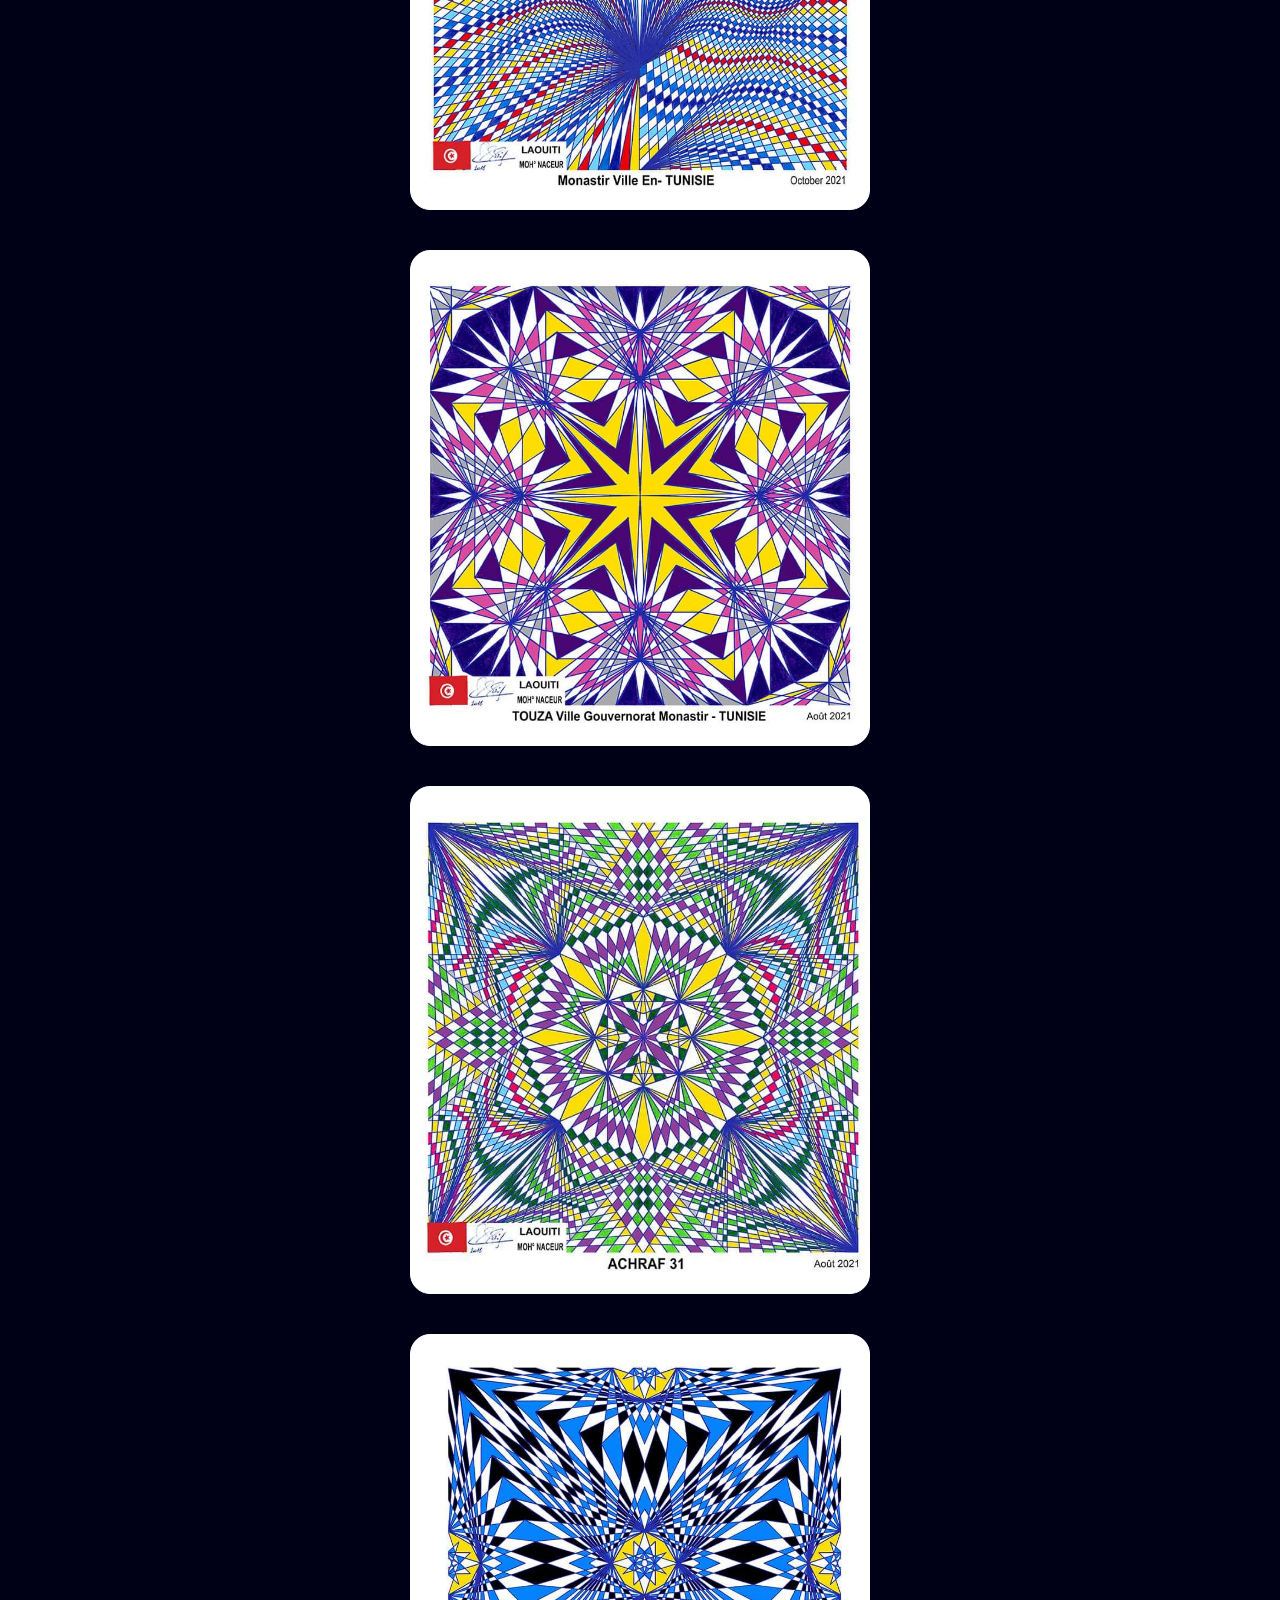
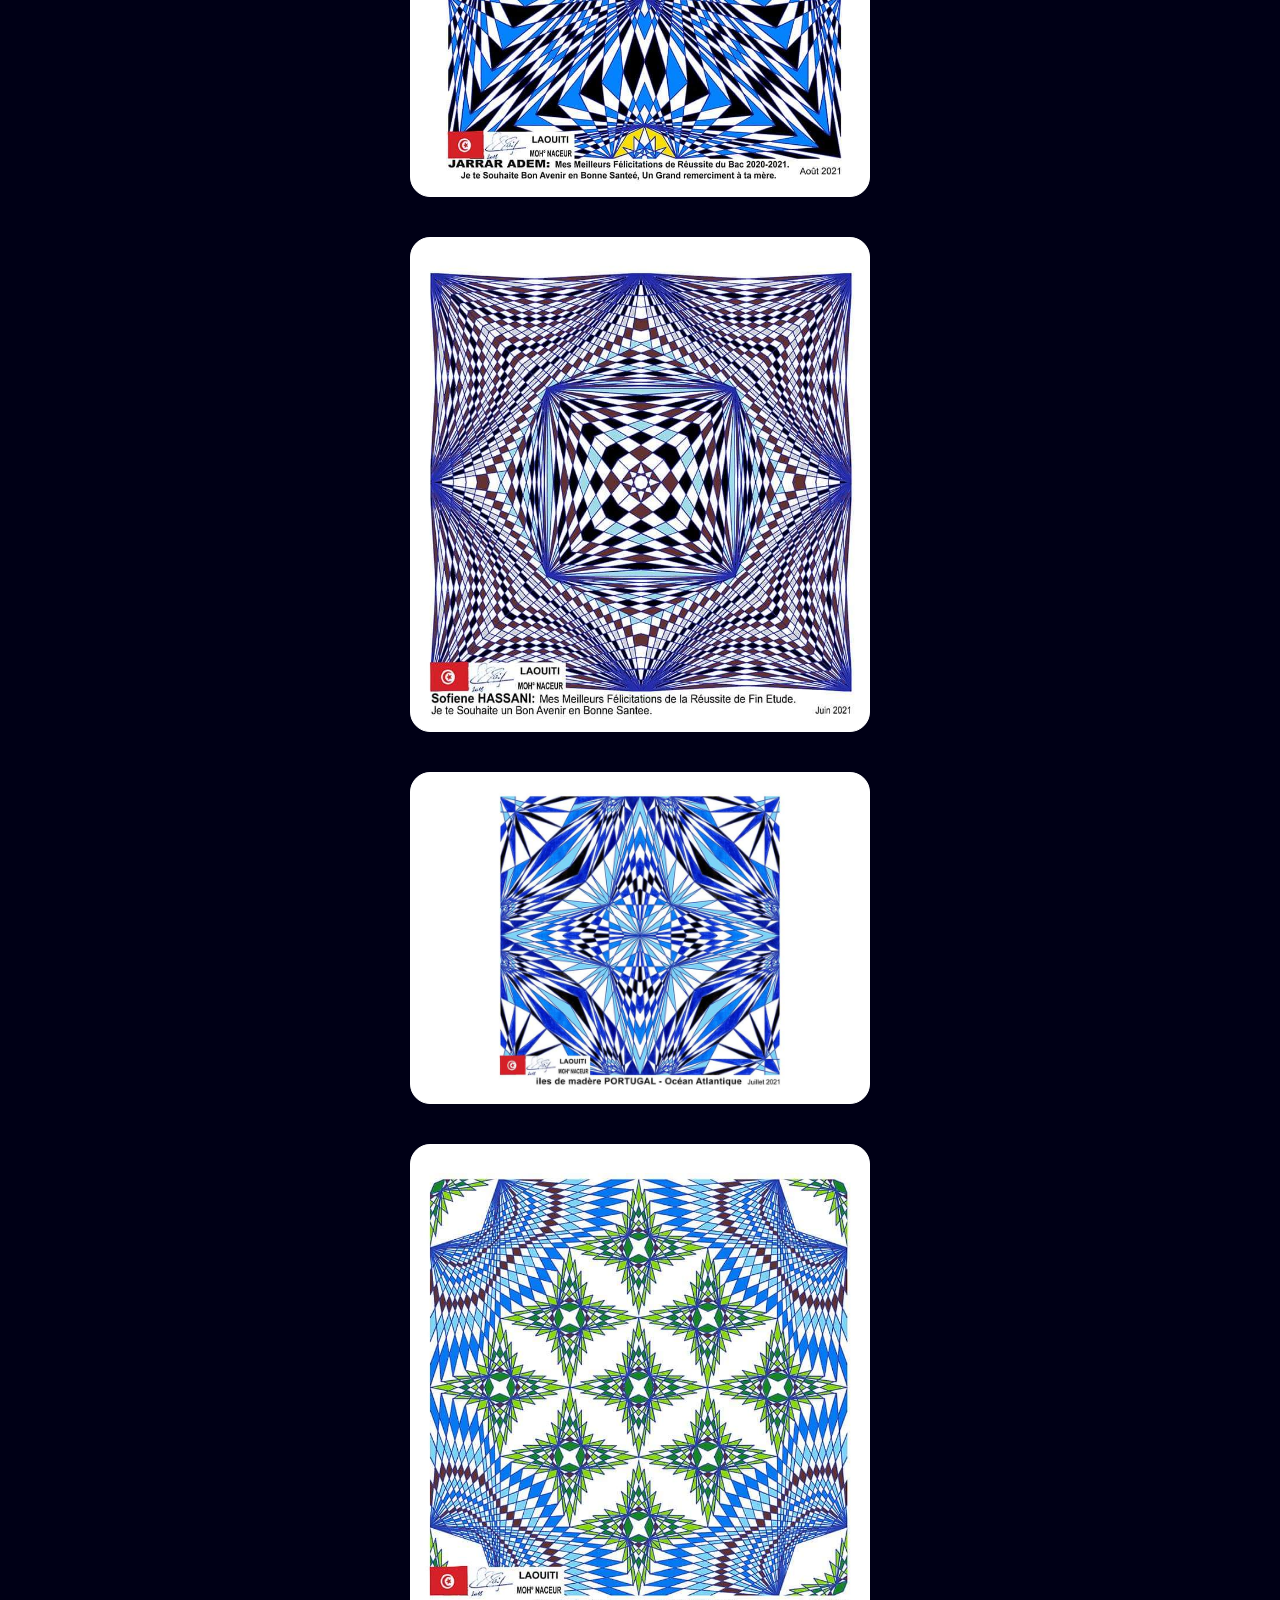
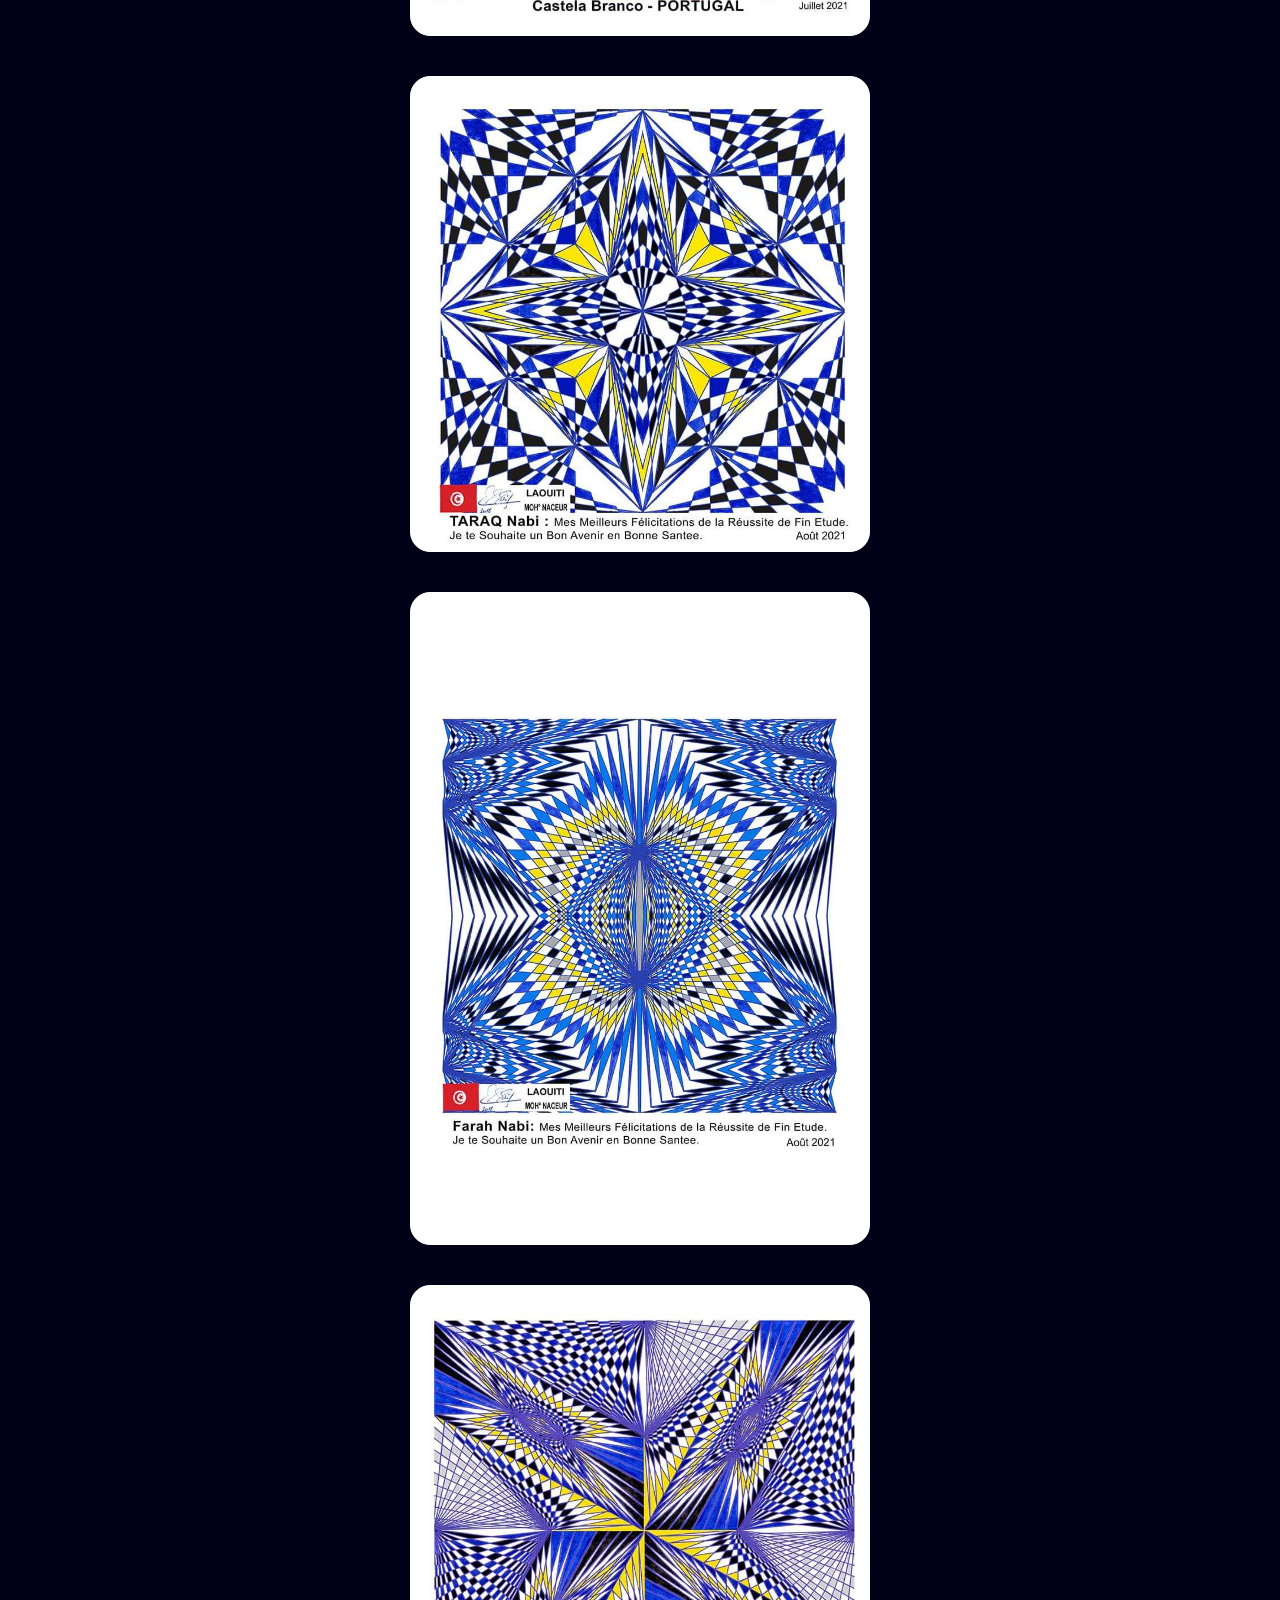
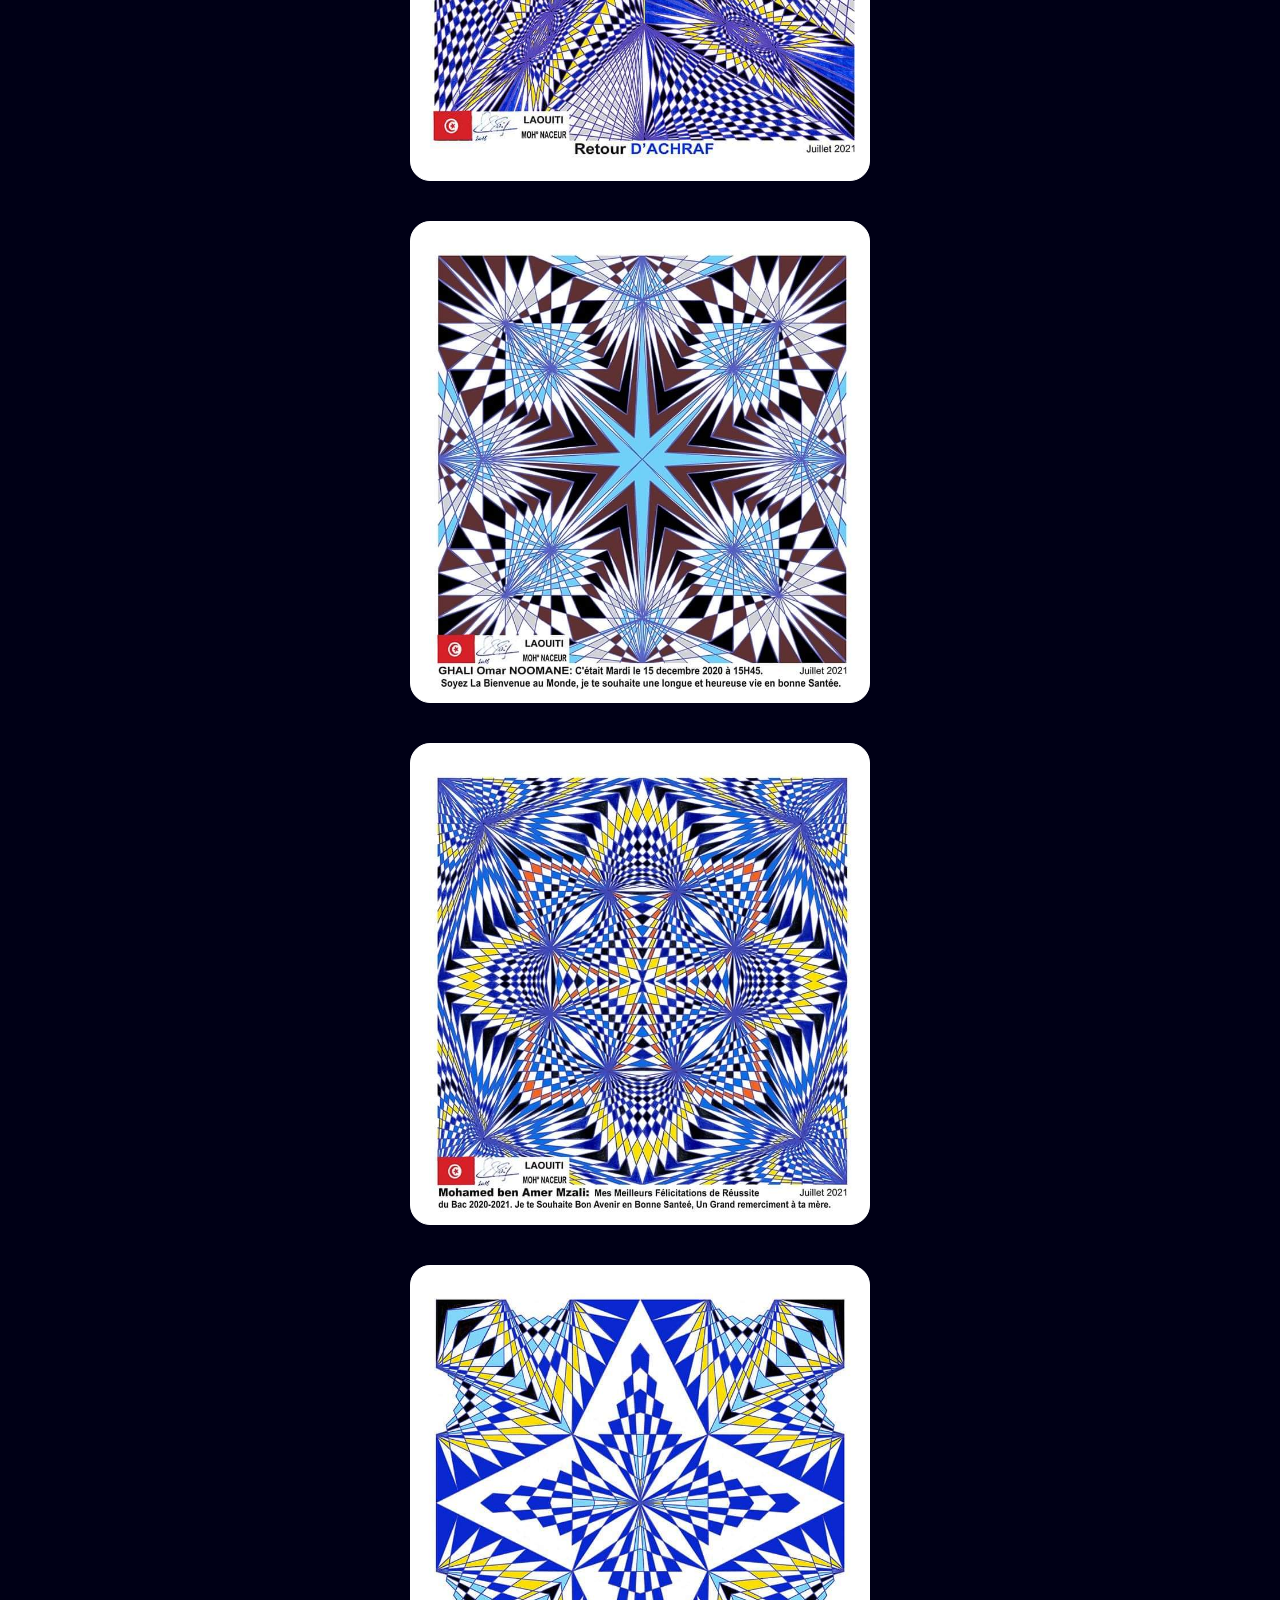
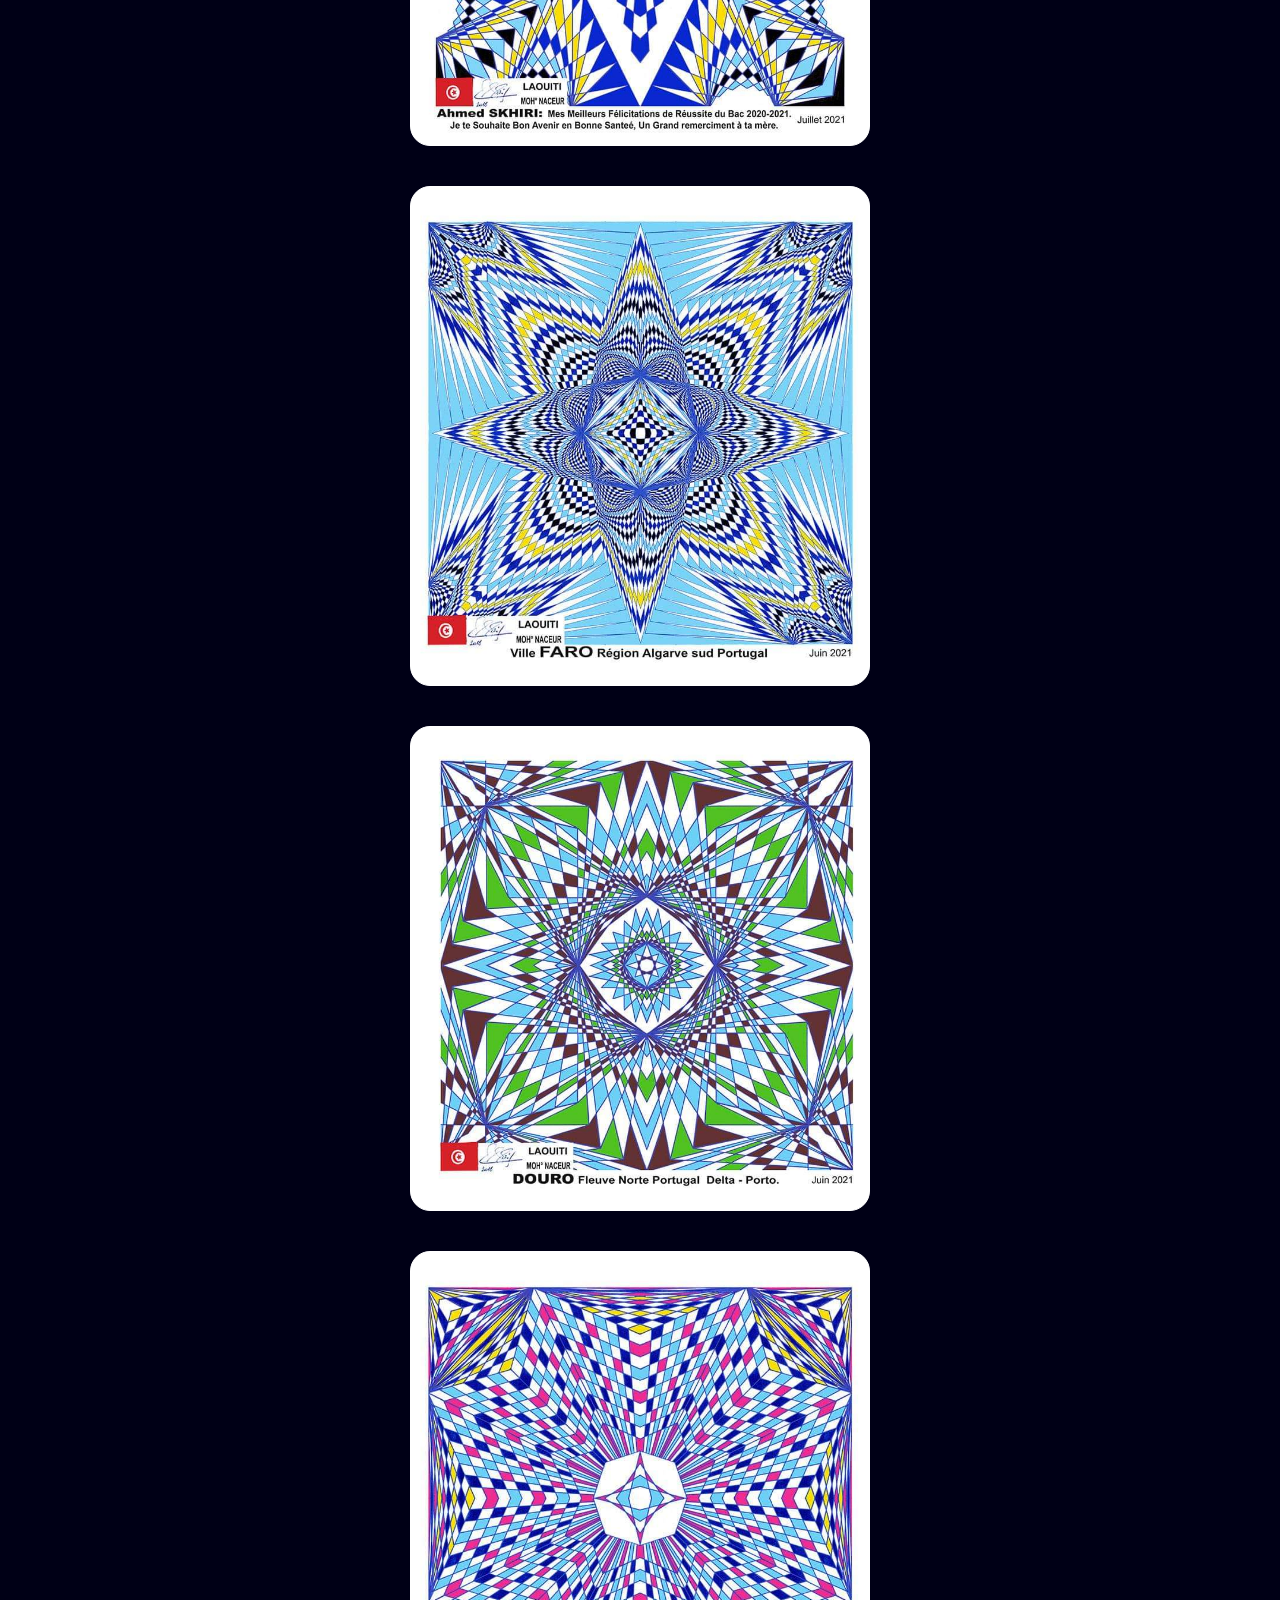
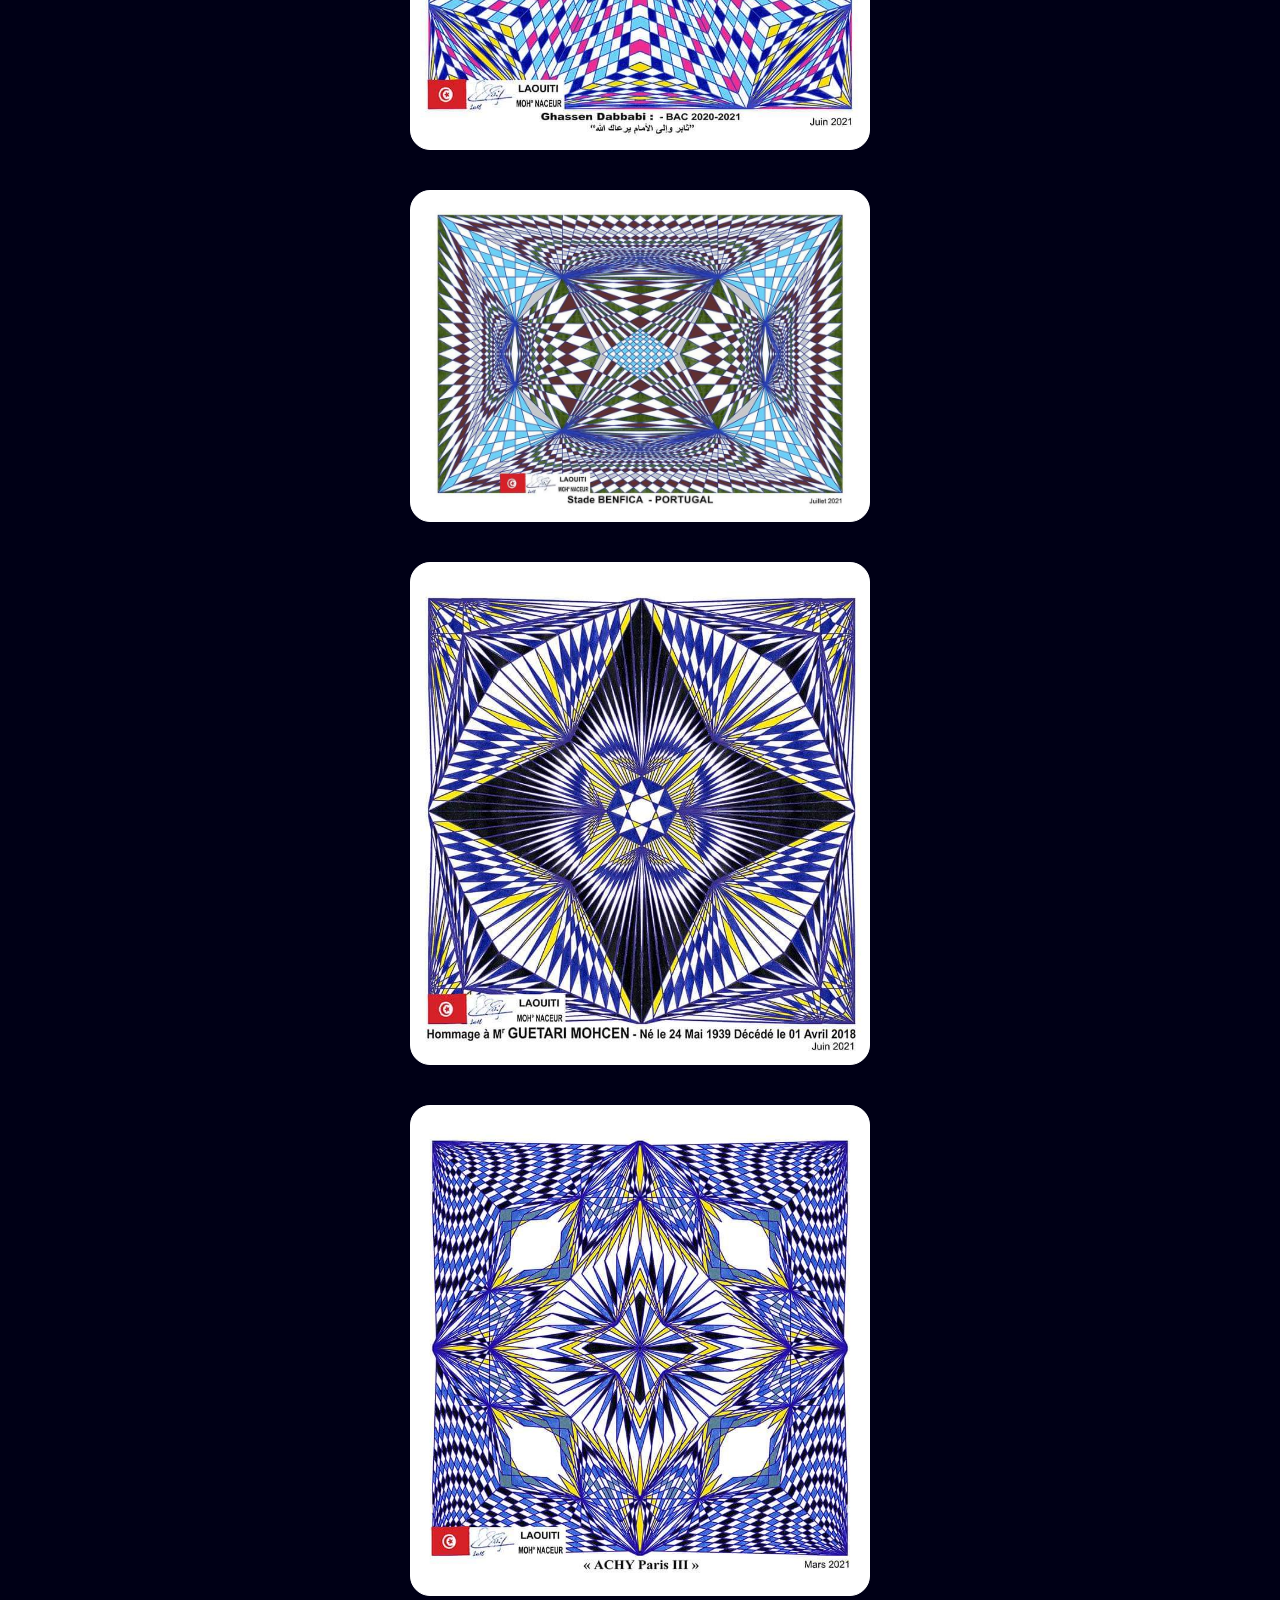
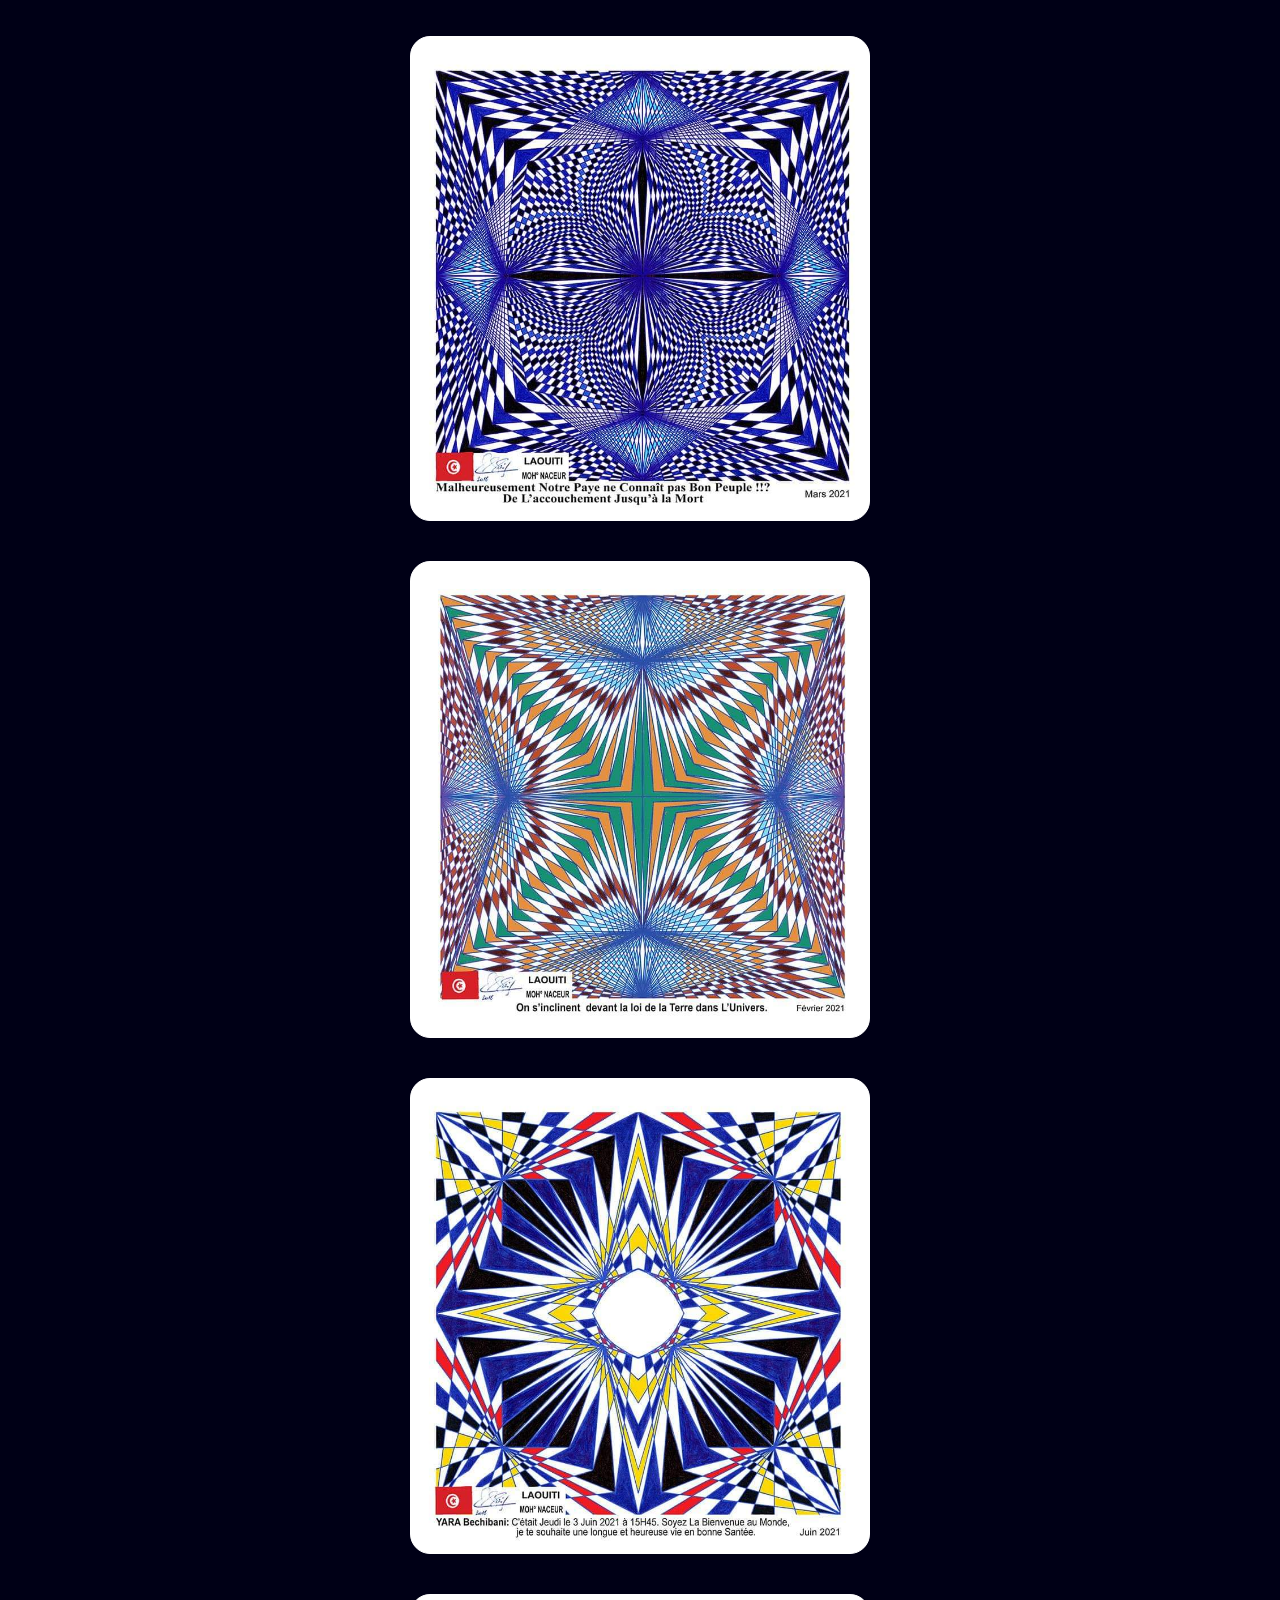
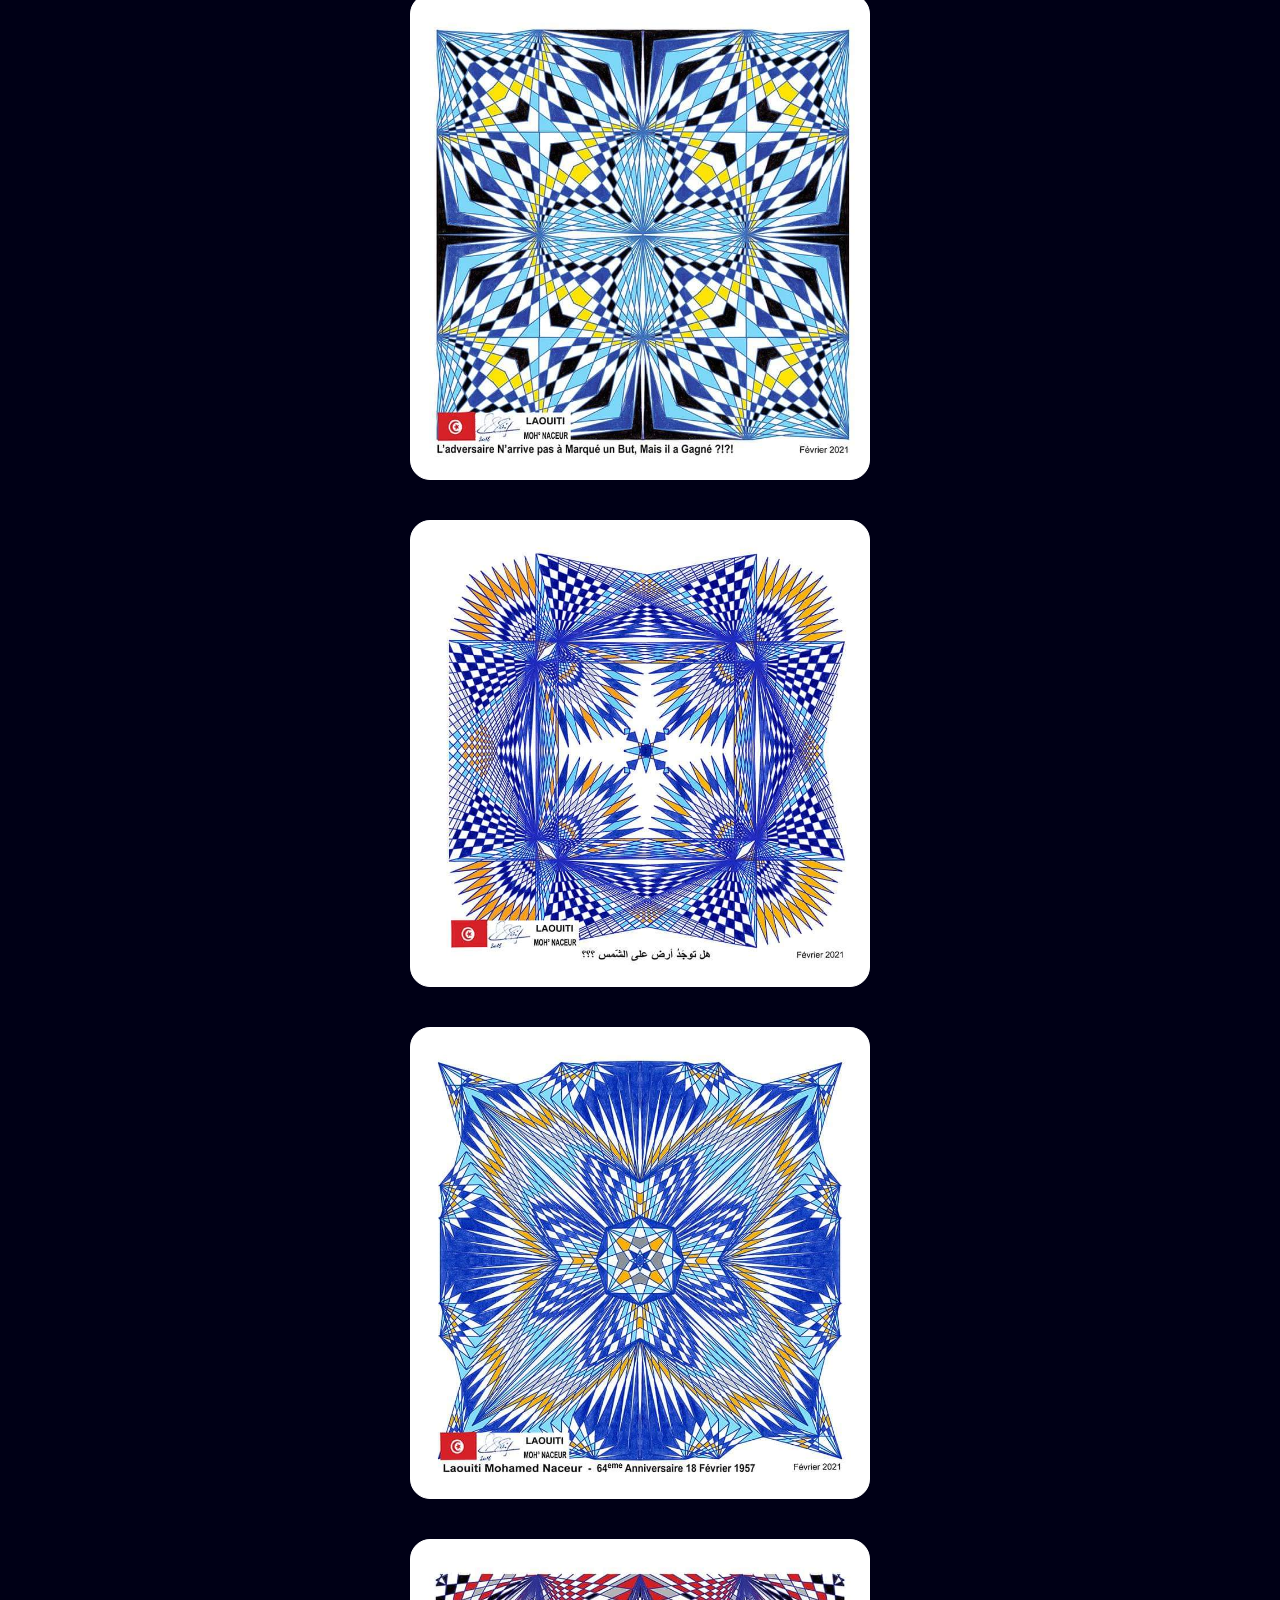
<file: index2.html>
<!DOCTYPE html>
<html lang="en">
<head>
    <meta charset="UTF-8">
    <meta http-equiv="X-UA-Compatible" content="IE=edge">
    <meta name="viewport" content="width=device-width, initial-scale=1.0">
    <link rel="stylesheet" href="index2.css">
    <title>Document</title>
</head>
<body>
    <header>
        <a href="#" class="logo">artiste</a>
          <nav class="navigation">
           
              <a href="#projets">projets</a>
              <a href="#contact">contact</a></nav>
    </header>

   <section class="main"> 
     <div>
        <h2>Salut je suis Salim<br><span>Artiste Tunisine</span><br></h2>
        <h3>je cree de dessin graphique</h3>

        <div class="social-icons">
        <a href="#"><i class="fab fa-linkedin"></i></a>
        <a href="#"><i class="fab fa-linkedin"></i></a>
        <a href="#"><i class="fab fa-facebook-square"></i></a>
        <a href="#"><i class="fab fa-facebook-square"></i></a>
        </div>
     </div>

   </section>

  <section  class="cards" id="services">

  <h2 class="title">Bref </h2>
        <div class="content">
           <div class="card">
               <div class="icon">
                      <i class="fas fa-edit></i>
               </div>   
                <div class="info">
                  <h3>Le dessin</h3>
                  <p>Le dessin est une technique de représentation visuelle
                       sur un support plat. Le terme « dessin » désigne à 
                      la fois l'action de dessiner, l'ouvrage graphique qui 
                      en résulte, et la forme d'un objet quelconque.</p>

                </div>

           </div>
           <div class="card">
               <div class="icon">
                      <i class="fas fa-edit></i>
               </div>   
            <div class="info">
              <h3>Vous devez</h3>
              <p>apporter de la créativité</p>

            </div>

       </div>

       <div class="card">
           <div class="icon">
                      <i class="fas fa-edit></i>
               </div>   
        <div class="info">
          <h3>Vous devez</h3>
          <p>apporter de la productivité</p>

        </div>

   </div>


        </div>

  </section>
  <section class="projects" id="projets">
        <h2 class="title">projects</h2>
       <div class=content>
           <div class="project-card">
               <div class="project-image">
                   <img src="FB_IMG_1639413493015.jpg">
               </div>
           </div>
           
           <div class="project-card">
            <div class="project-image">
                <img src="FB_IMG_1639413532919.jpg">
            </div>
        </div>
        <div class="project-card">
            <div class="project-image">
                <img src="FB_IMG_1639413545718.jpg">
            </div>
        </div>
        <div class="project-card">
            <div class="project-image">
                <img src="FB_IMG_1639413554314.jpg">
            </div>
        </div>
        <div class="project-card">
            <div class="project-image">
                <img src="FB_IMG_1639418788634.jpg">
            </div>
        </div>
        <div class="project-card">
            <div class="project-image">
                <img src="FB_IMG_1639418796585.jpg">
            </div>
        </div>
        <div class="project-card">
            <div class="project-image">
                <img src="FB_IMG_1639418803577.jpg">
            </div>
        </div>
        <div class="project-card">
            <div class="project-image">
                <img src="FB_IMG_1639418809960.jpg">
            </div>
        </div>
      
       
        <div class="project-card">
            <div class="project-image">
                <img src="FB_IMG_1639418820730.jpg">
            </div>
        </div>
        <div class="project-card">
            <div class="project-image">
                <img src="FB_IMG_1639418827598.jpg">
            </div>
        </div>
        <div class="project-card">
            <div class="project-image">
                <img src="FB_IMG_1639418832856.jpg">
            </div>
        </div>
        <div class="project-card">
            <div class="project-image">
                <img src="FB_IMG_1639418849565.jpg">
            </div>
        </div>
        <div class="project-card">
            <div class="project-image">
                <img src="FB_IMG_1639418854590.jpg">
            </div>
        </div>
        <div class="project-card">
            <div class="project-image">
                <img src="FB_IMG_1639418858831.jpg">
            </div>
        </div>
        <div class="project-card">
            <div class="project-image">
                <img src="FB_IMG_1639418863571.jpg">
            </div>
        </div>
        <div class="project-card">
            <div class="project-image">
                <img src="FB_IMG_1639418871290.jpg">
            </div>
        </div>
        <div class="project-card">
            <div class="project-image">
                <img src="FB_IMG_1639418876045.jpg">
            </div>
        </div>
        <div class="project-card">
            <div class="project-image">
                <img src="FB_IMG_1639418881792.jpg">
            </div>
        </div>
        
        <div class="project-card"> 
            <div class="project-image">
                <img src="FB_IMG_1639418815782.jpg">
            </div>
        </div>
         
        <div class="project-card">
            <div class="project-image">
                <img src="FB_IMG_1639418901830.jpg">
            </div>
        </div>
        <div class="project-card">
            <div class="project-image">
                <img src="FB_IMG_1639418909794.jpg">
            </div>
        </div>
        <div class="project-card">
            <div class="project-image">
                <img src="FB_IMG_1639418917679.jpg">
            </div>
        </div>
        <div class="project-card">
            <div class="project-image">
                <img src="FB_IMG_1639418943543.jpg">
            </div>
        </div>
        <div class="project-card">  
            <div class="project-image">
                <img src="FB_IMG_1639418887575.jpg">
            </div>
        </div>
        <div class="project-card">
            <div class="project-image">
                <img src="FB_IMG_1639418949318.jpg">
            </div>
        </div>
        <div class="project-card">
            <div class="project-image">
                <img src="FB_IMG_1639418957701.jpg">
            </div>
        </div>
        <div class="project-card">
            <div class="project-image">
                <img src="FB_IMG_1639418966003.jpg">
            </div>
        </div>
        <div class="project-card">
            <div class="project-image">
                <img src="FB_IMG_1639418974255.jpg">
            </div>
        </div>
        <div class="project-card">
            <div class="project-image">
                <img src="FB_IMG_1639418980339.jpg">
            </div>
        </div>
        <div class="project-card">
            <div class="project-image">
                <img src="FB_IMG_1639418985623.jpg">
            </div>
        </div>
        <div class="project-card">
            <div class="project-image">
                <img src="FB_IMG_1639418991232.jpg">
            </div>
        </div>
        <div class="project-card">
            <div class="project-image">
                <img src="FB_IMG_1639418996280.jpg">
            </div>
        </div>
        <div class="project-card">
            <div class="project-image">
                <img src="FB_IMG_1639419001191.jpg">
            </div>
        </div>
        <div class="project-card">
            <div class="project-image">
                <img src="FB_IMG_1639419005932.jpg">
            </div>
        </div>
        <div class="project-card">
            <div class="project-image">
                <img src="FB_IMG_1639419013150.jpg">
            </div>
        </div>
        <div class="project-card">
            <div class="project-image">
                <img src="FB_IMG_1639419018165.jpg">
            </div>
        </div>
        <div class="project-card">
            <div class="project-image">
                <img src="FB_IMG_1639419023020.jpg">
            </div>
        </div>
        <div class="project-card">
            <div class="project-image">
                <img src="FB_IMG_1639419027170.jpg">
            </div>
        </div>
        <div class="project-card">
            <div class="project-image">
                <img src="FB_IMG_1639419033498.jpg">
            </div>
        </div>
        <div class="project-card">
            <div class="project-image">
                <img src="FB_IMG_1639419041274.jpg">
            </div>
        </div>
        <div class="project-card">
            <div class="project-image">
                <img src="FB_IMG_1639419046497.jpg">
            </div>
        </div>
        <div class="project-card">
            <div class="project-image">
                <img src="FB_IMG_1639419053096.jpg">
            </div>
        </div>
        <div class="project-card">
            <div class="project-image">
                <img src="FB_IMG_1639419058223.jpg">
            </div>
        </div>
        <div class="project-card">
            <div class="project-image">
                <img src="FB_IMG_1639419064813.jpg">
            </div>
        </div>
        <div class="project-card">
            <div class="project-image">
                <img src="FB_IMG_1639419069571.jpg">
            </div>
        </div>
        <div class="project-card">
            <div class="project-image">
                <img src="FB_IMG_1639419074473.jpg">
            </div>
        </div>
        <div class="project-card">
            <div class="project-image">
                <img src="FB_IMG_1639419084007.jpg">
            </div>
        </div>
        <div class="project-card">
            <div class="project-image">
                <img src="FB_IMG_1639419093246.jpg">
            </div>
        </div>
        <div class="project-card">
            <div class="project-image">
                <img src="FB_IMG_1639419100609.jpg">
            </div>
        </div>
        <div class="project-card">
            <div class="project-image">
                <img src="FB_IMG_1639419113132.jpg">
            </div>
        </div>
        <div class="project-card">
            <div class="project-image">
                <img src="FB_IMG_1639419120616.jpg">
            </div>
        </div>
        <div class="project-card">
            <div class="project-image">
                <img src="FB_IMG_1639419125803.jpg">
            </div>
        </div>
        <div class="project-card">
            <div class="project-image">
                <img src="FB_IMG_1639419157987.jpg">
            </div>
        </div>
        <div class="project-card">
            <div class="project-image">
                <img src="FB_IMG_1639419168428.jpg">
            </div>
        </div>
        <div class="project-card">
            <div class="project-image">
                <img src="FB_IMG_1639678926479.jpg">
            </div>
        </div>
        <div class="project-card">
            <div class="project-image">
                <img src="FB_IMG_1639761503265.jpg">
            </div>
        </div>

       </div>
       

  </section>


<!-- <section class="card-contact" id="contact">
    <div class="title">  
    <h2>contact</h2>
    </div>
  <div class="content">
    <div class="card">
        <div class="icon">
               <i class="fas fa-edit></i>
        </div>   
         <div class="info">
           <h3>telephone</h3>
           <p>+216 029 124 125</p>

         </div>

    </div>e
               <i class="fas fa-edit></i>
        </div>   
     <div class="info">
       <h3>addresse</h3>
       <p>exemple@gmail.com</p>

     </div>

</div>



 </div>
  </section>
</section>-->
<div class="hovercards" id="contact">
    <h2 class="title">Contact</h2>
    <div class="container">
        
    <div class="card1">
        <div class="box">
        <div class="content">
            <h2>telephone</h2>
            <p>+216 024 215 124</p>
              <!--<a href="#">Read More</a>-->  
            </p>
        </div>
        </div>
    </div>
   
    <div class="card3">
        <div class="box">
        <div class="content">
            <h2>facebook</h2>
            <p>Salim Laouiti</p>
               <!--- <a href="#">Read More</a> !--->
            </p> 
            <a href="https://fr-fr.facebook.com/Faccna/"><h6>clique ici</h6></a>
        </div>
        </div>
    </div> 
    <div class="card2">
        <div class="box">
        <div class="content">
            <h2>address</h2>
            <p>exemple@gmail.com</p>
               <!--- <a href="#">Read More</a> !--->
            </p>
           
        </div>
        </div>
    </div>
</div>


<footer class="footer">
   <p>Copyrights @ <span>all right is preserverd</span></p>

</footer>
</body>
</html>
</file>
<file: index2.css>
@import url('https://fonts.googlapis.com/css?family=Poppins:200,300,400,500,600,700,800,900&display=swap');
*
{
    margin: 0;
    padding: 0;
    box-sizing: border-box;
    font-family: Poppins , sans-serif;
    scroll-behavior: smooth;


}
body{
    font-size: 20px;
}

header{
  background-color: #f0f0f0;
  width: 100%;
  position: fixed;
  z-index: 999;
  display: flex;
  justify-content: space-between;
  align-items: center;
  padding: 10px 200px;


}

.logo{

text-decoration: none;
color: #3a6cfa;
text-transform: uppercase;
font-weight: 700;
font-size: 1.8em;

}

.navigation a{
    
    color: #3a6cfa;
    text-decoration: none;  
    font-size: 1.1em;
    font-weight: 500;
    padding-left: 30px;
}

.navigation a:hover {
    color:#601c;
}


section{
  padding: 100px 200px;


}

.main{
width: 100%;
min-height: 100vh;
align-items: center;
display: flex;
border-bottom-left-radius:20px ;
border-bottom-right-radius:20px ;
/*background-color: aquamarine;*/
background-image: url('oldman1.jpeg');
background-size: cover;
background-position: center;


}


.main h2{
    color: #fff;
    font-size: 1.4em;
    font-weight: 500;

}

.main h2 span{
    display: inline-block;
    margin-top: 10px;
   color: #4e9eff;
   font-size: 3em;
   font-weight: 600;

     
}


.main h3{
  color: #fff;
  font-size: 2em;
  font-weight: 700;
  letter-spacing: 1px;
  margin-top: 10px;
  margin-bottom: 30px;

}

.social-icons a{

    color: #fff;
    font-size: 1.7em;
    padding-right: 30px;

}


.title{
    display: flex;
    justify-content: center;
    color: #5EA6C2;
    font-size: 2.2em;
    font-weight: 800;
    margin-bottom: 30px;
}

.content{
  display: flex;
  justify-content: center;
  flex-direction: row;
  flex-wrap: wrap;

}



.card{
    /*background-image: url('FB_IMG_1639678926479.jpg');*/
    background-color: #C4FCEF;
    width: 21.25em;
    box-shadow: 0 -5px 25px rgba(1 1 1 / 15%);
    border-radius: 10px;
    padding: 25px;
    margin: 15px;
    transition: 0.5s ease;
}
.card:hover{
transform: scale(1.1);

}

.projects{
background-color: #000016;
border-top-left-radius:20px ;
border-top-right-radius:20px ;
border-bottom-left-radius:20px ;
border-bottom-right-radius:20px ;
}


.project .content{
    margin-top: 30px;

}


.project-card{
 background-color: #fff;
 border: 1px solid #fff;
 min-height: 4em;
 width: 23em;
 overflow: hidden;
 border-radius: 20px;
 margin: 20px;
 transition: 0.7s;
}


.project-card:hover{
    transform: scale(1.1);
}


.project-image img{
    width: 100%;
}


.hovercards{
    position: relative;
 
  justify-content: center;
  
  
  }
  .container{
  
  display: flex;
  
  justify-content: center;
  max-width: 2000px;
  flex-wrap: wrap;
  padding: 10px 20px;
  
  
  }
  

  .container .card1,.container .card2,.container .card3{
    position:relative;
    justify-content: center;
    top:auto;
    width: 320px;
    height: 190px;
    
    box-shadow: inset 5px 5px 5px rgba(0, 0, 0, 0.05),
                inset -5px -5px 5px rgba(255, 255, 255, 0.5),
                inset 5px 5px 5px rgba(0, 0, 0, 0.05),
                inset -5px -5px 5px rgba(255, 255, 255, 0.5);
     border-radius: 15px;
     margin: 300px;           
    
    }
  
  
  .container .card1 .box,.container .card2 .box,.container .card3 .box{
  
  
  box-shadow: 0 10px 20px rgba(0, 0, 0, 0.1);
  border-radius: 15px;
  display: flex;
  justify-content: center;
  align-items: center;
  transition: 0.5s;
  }

  .container .card1:hover .box,.container .card2:hover .box,.container .card3:hover .box{
    transform: translateY(-50px);
    box-shadow: 0 10px 40px rgba(0, 0, 0, 0.4);
    background: linear-gradient(45deg,#5cd0e4,#4f29cd);
    }
    .container .card1 .box .content,.container .card2 .box .content,.container .card3 .box .content{
    padding: 20px;
    text-align: center;
    
    }
    
   
        .container .card1:hover .box .content h2,.container .card2:hover .box .content h2,.container .card3:hover .box .content h2{
    
            color:rgba(0, 0, 0, 0.5);
        }
        
    
        .container .card1 .box .content h3, .container .card2 .box .content h3, .container .card3 .box .content h3{
       font-size: 1.8em;
       color:#777;
       z-index: 1;
       transition: 0.5s;
    
        }
    
        .container .card1 .box .content p,.container .card2 .box .content p,.container .card3 .box .content p{
            font-size: 1em;
            font-weight: 300;
            color:#777;
            z-index: 1;
            transition: 0.5s;
         
             }
      .container .card1:hover .box .content h3, .container .card1:hover .box .content p,
      .container .card2:hover .box .content h3, .container .card2:hover .box .content p,
      .container .card2:hover .box .content h3, .container .card3:hover .box .content p{ 
    
      color: #fff;
      }
    
         
                 
       .container .card1:hover .box .content a,   .container .card2:hover .box .content a,   .container .card3:hover .box .content a{
    background: #ff568f;
    
       }     
    
       .container .card1,.container .card2,.container .card3{
    position: relative;
    
    width: 320px;
    height: 190px;
    
    box-shadow: inset 5px 5px 5px rgba(0, 0, 0, 0.05),
                inset -5px -5px 5px rgba(255, 255, 255, 0.5),
                inset 5px 5px 5px rgba(0, 0, 0, 0.05),
                inset -5px -5px 5px rgba(255, 255, 255, 0.5);
     border-radius: 15px;
     margin: 30px;           
    
    }
    
    
    
    .container .card1 .box{
    position:absolute;
    top: 15px;
    left:15px;
    right: 15px;
    bottom:15px;
    
  background-color: #150320;
    box-shadow: 0 10px 20px rgba(0, 0, 0, 0.1);
    border-radius: 15px;
    display: flex;
    justify-content: center;
    align-items: center;
    transition: 0.5s;
}
.container .card2 .box{
    position:absolute;
    top: 15px;
    left:15px;
    right: 15px;
    bottom:15px;
    
   background-color: #150320;
    box-shadow: 0 10px 20px rgba(0, 0, 0, 0.1);
    border-radius: 15px;
    display: flex;
    justify-content: center;
    align-items: center;
    transition: 0.5s;
    }
    .container .card3 .box{
        position:absolute;
        top: 15px;
        left:15px;
        right: 15px;
        bottom:15px;
        
       background-color: #150320;
        box-shadow: 0 10px 20px rgba(0, 0, 0, 0.1);
        border-radius: 15px;
        display: flex;
        justify-content: center;
        align-items: center;
        transition: 0.5s;
        }
    .container .card1:hover .box{
        transform: translateY(-50px);
        box-shadow: 0 10px 40px rgba(0, 0, 0, 0.4);
        background: linear-gradient(45deg,#67d664,#1c7709);
        }
        .container .card2:hover .box{
            transform: translateY(-50px);
            box-shadow: 0 10px 40px rgba(0, 0, 0, 0.4);
            background: linear-gradient(45deg,#b67539,#b95604);
            }
            .container .card3:hover .box{
                transform: translateY(-50px);
                box-shadow: 0 10px 40px rgba(0, 0, 0, 0.4);
                background: linear-gradient(45deg,#5cd0e4,#4f29cd);
                }    
        .container .card1 .box .content,.container .card2 .box .content,.container .card3 .box .content{
        padding: 20px;
        text-align: center;
        
        }
        
        .container .card1 .box .content h2,.container .card2 .box .content h2,.container .card3 .box .content h2{
           position: absolute;
           top:10px;
           right: auto;
           font-size: 2.5em;
            color: rgba(0, 0, 0, 0.2);
            transition: 0.5s;
            pointer-events: none;
            }

        
            .container .card1:hover .box .content h2,.container .card2:hover .box .content h2,.container .card3:hover .box .content h2{
        
                color:rgba(0, 0, 0, 0.5);
            }
            
        .container .card3 .box .content h6{
           position: relative;
           
           font-size: 20px;
            color: rgba(0, 0, 0, 0.2);
            transition: 0.5s;
            pointer-events: none;
            }
             .container .card3:hover .box .content h6{
        
                color:rgba(0, 0, 0);
            }
        
            .container .card1 .box .content h3, .container .card2 .box .content h3, .container .card3 .box .content h3{
           font-size: 1.8em;
           color:#777;
           z-index: 1;
           transition: 0.5s;
        
            }
        
            .container .card1 .box .content p,.container .card2 .box .content p,.container .card3 .box .content p{
                font-size: 1em;
                font-weight: 300;
                color:#777;
                z-index: 1;
                transition: 0.5s;
             
                 }
          .container .card1:hover .box .content h3, .container .card1:hover .box .content p,
          .container .card2:hover .box .content h3, .container .card2:hover .box .content p,
          .container .card2:hover .box .content h3, .container .card3:hover .box .content p{ 
        
          color: #fff;
          }
        
                 .container .card1 .box .content a, .container .card2 .box .content a, .container .card3 .box .content a{
                     position: relative;
                     display: inline-block;
                     padding:8px 20px;
                     background: rgb(21, 3, 32);
                     margin-top: 15px;
                     border-radius: 20px;
                     color: #fff;
                     text-decoration: none;
                     font-weight: 400;
                     box-shadow: 0 10px 20px rgba(0,0,0,0.2);
                  
                 
                     }  
                     
           .container .card1:hover .box .content a,   .container .card2:hover .box .content a,   .container .card3:hover .box .content a{
        background: #ff568f;
        
           }     
.footer{
    background-color: #000016;
    color: #fff;
    padding: 2em;
    border-top-left-radius:20px ;
    border-top-right-radius:20px ;
    display: flex;
    justify-content: space-between;

}

  
  .footer  span{
    display: inline-block;
    margin-top: 10px;
   color: #4e9eff;
   font-size: 1em;
   font-weight: 600;

     
}
@media (max-width:1045px){
    header{
        padding: 8px 20px;
    }
    .navigation a{
        padding-left: 10px;
    }
    .title{
        font-size: 1.8em;
    }

    section{
        padding :80px 20px;
    }

    .main-content h2{
        font-size: 1em;
    }

    .main-content h3{
        font-size: 1.6em;
    }
    .content{
      flex-direction: column;
      align-items: center;
    }
}


@media (max-width:600px){
    body{
        font-size: 10px;
    }
   .main-content h2{
       font-size: 0.7em;
   }

   .main-content h3{
    font-size: 1.1em;
}
}
@media (max-width:300px){
    body{
        font-size: 8px;
    }
   .main-content h2{
       font-size: 0.5em;
   }

   .main-content h3{
    font-size: 0.9em;
}
}
</file>
